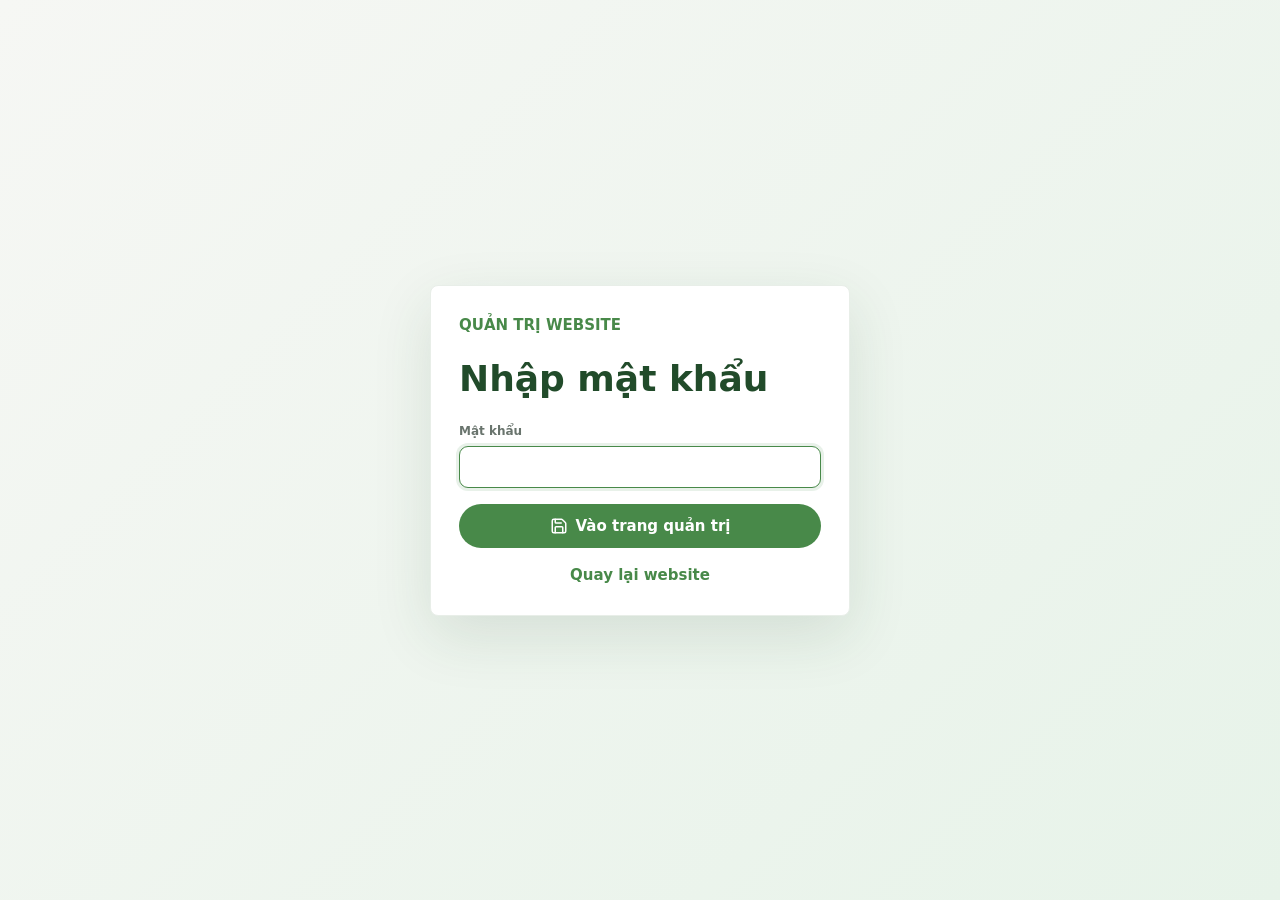
<file: admin.html>
<!DOCTYPE html><!--tv1yHKfNuVKulAqijJ1jf--><html lang="vi"><head><meta charSet="utf-8"/><meta name="viewport" content="width=device-width, initial-scale=1"/><link rel="stylesheet" href="/_next/static/css/e0818605c4c942d7.css" data-precedence="next"/><link rel="preload" as="script" fetchPriority="low" href="/_next/static/chunks/webpack-1b5edd91538bd960.js"/><script src="/_next/static/chunks/87c73c54-24122e7b92478d00.js" async=""></script><script src="/_next/static/chunks/18-8f1d5a13d1c2bf01.js" async=""></script><script src="/_next/static/chunks/main-app-399e77d6ae28b49e.js" async=""></script><script src="/_next/static/chunks/app/layout-38539d17bb905e1e.js" async=""></script><script src="/_next/static/chunks/994-19df54083f7f073a.js" async=""></script><script src="/_next/static/chunks/app/admin/page-1a0fada5a27f3283.js" async=""></script><title>May Flowers - Hoa tươi và quà tặng</title><meta name="description" content="Website bán hoa tươi, giỏ trái cây và quà tặng được dựng bằng Next.js và NestJS."/><link rel="manifest" href="/admin-manifest.webmanifest"/><meta name="theme-color" content="#488949"/><script src="/_next/static/chunks/polyfills-42372ed130431b0a.js" noModule=""></script></head><body><div hidden=""><!--$--><!--/$--></div><main class="admin-login-page"><form class="admin-login-card"><p>Quản trị website</p><h1>Nhập mật khẩu</h1><label class="admin-field"><span>Mật khẩu</span><input autofocus="" type="password" value=""/></label><button type="submit"><svg xmlns="http://www.w3.org/2000/svg" width="18" height="18" viewBox="0 0 24 24" fill="none" stroke="currentColor" stroke-width="2" stroke-linecap="round" stroke-linejoin="round" class="lucide lucide-save" aria-hidden="true"><path d="M15.2 3a2 2 0 0 1 1.4.6l3.8 3.8a2 2 0 0 1 .6 1.4V19a2 2 0 0 1-2 2H5a2 2 0 0 1-2-2V5a2 2 0 0 1 2-2z"></path><path d="M17 21v-7a1 1 0 0 0-1-1H8a1 1 0 0 0-1 1v7"></path><path d="M7 3v4a1 1 0 0 0 1 1h7"></path></svg> Vào trang quản trị</button><a href="/">Quay lại website</a></form></main><!--$--><!--/$--><script src="/_next/static/chunks/webpack-1b5edd91538bd960.js" id="_R_" async=""></script><script>(self.__next_f=self.__next_f||[]).push([0])</script><script>self.__next_f.push([1,"1:\"$Sreact.fragment\"\n2:I[5470,[\"177\",\"static/chunks/app/layout-38539d17bb905e1e.js\"],\"default\"]\n3:I[5341,[],\"\"]\n4:I[25,[],\"\"]\n6:I[5104,[],\"OutletBoundary\"]\n8:I[7158,[],\"AsyncMetadataOutlet\"]\na:I[5104,[],\"ViewportBoundary\"]\nc:I[5104,[],\"MetadataBoundary\"]\nd:\"$Sreact.suspense\"\nf:I[4431,[],\"\"]\n:HL[\"/_next/static/css/e0818605c4c942d7.css\",\"style\"]\n"])</script><script>self.__next_f.push([1,"0:{\"P\":null,\"b\":\"tv1yHKfNuVKulAqijJ1jf\",\"p\":\"\",\"c\":[\"\",\"admin\"],\"i\":false,\"f\":[[[\"\",{\"children\":[\"admin\",{\"children\":[\"__PAGE__\",{}]}]},\"$undefined\",\"$undefined\",true],[\"\",[\"$\",\"$1\",\"c\",{\"children\":[[[\"$\",\"link\",\"0\",{\"rel\":\"stylesheet\",\"href\":\"/_next/static/css/e0818605c4c942d7.css\",\"precedence\":\"next\",\"crossOrigin\":\"$undefined\",\"nonce\":\"$undefined\"}]],[\"$\",\"html\",null,{\"lang\":\"vi\",\"children\":[\"$\",\"body\",null,{\"children\":[[\"$\",\"$L2\",null,{}],[\"$\",\"$L3\",null,{\"parallelRouterKey\":\"children\",\"error\":\"$undefined\",\"errorStyles\":\"$undefined\",\"errorScripts\":\"$undefined\",\"template\":[\"$\",\"$L4\",null,{}],\"templateStyles\":\"$undefined\",\"templateScripts\":\"$undefined\",\"notFound\":[[[\"$\",\"title\",null,{\"children\":\"404: This page could not be found.\"}],[\"$\",\"div\",null,{\"style\":{\"fontFamily\":\"system-ui,\\\"Segoe UI\\\",Roboto,Helvetica,Arial,sans-serif,\\\"Apple Color Emoji\\\",\\\"Segoe UI Emoji\\\"\",\"height\":\"100vh\",\"textAlign\":\"center\",\"display\":\"flex\",\"flexDirection\":\"column\",\"alignItems\":\"center\",\"justifyContent\":\"center\"},\"children\":[\"$\",\"div\",null,{\"children\":[[\"$\",\"style\",null,{\"dangerouslySetInnerHTML\":{\"__html\":\"body{color:#000;background:#fff;margin:0}.next-error-h1{border-right:1px solid rgba(0,0,0,.3)}@media (prefers-color-scheme:dark){body{color:#fff;background:#000}.next-error-h1{border-right:1px solid rgba(255,255,255,.3)}}\"}}],[\"$\",\"h1\",null,{\"className\":\"next-error-h1\",\"style\":{\"display\":\"inline-block\",\"margin\":\"0 20px 0 0\",\"padding\":\"0 23px 0 0\",\"fontSize\":24,\"fontWeight\":500,\"verticalAlign\":\"top\",\"lineHeight\":\"49px\"},\"children\":404}],[\"$\",\"div\",null,{\"style\":{\"display\":\"inline-block\"},\"children\":[\"$\",\"h2\",null,{\"style\":{\"fontSize\":14,\"fontWeight\":400,\"lineHeight\":\"49px\",\"margin\":0},\"children\":\"This page could not be found.\"}]}]]}]}]],[]],\"forbidden\":\"$undefined\",\"unauthorized\":\"$undefined\"}]]}]}]]}],{\"children\":[\"admin\",[\"$\",\"$1\",\"c\",{\"children\":[null,[\"$\",\"$L3\",null,{\"parallelRouterKey\":\"children\",\"error\":\"$undefined\",\"errorStyles\":\"$undefined\",\"errorScripts\":\"$undefined\",\"template\":[\"$\",\"$L4\",null,{}],\"templateStyles\":\"$undefined\",\"templateScripts\":\"$undefined\",\"notFound\":\"$undefined\",\"forbidden\":\"$undefined\",\"unauthorized\":\"$undefined\"}]]}],{\"children\":[\"__PAGE__\",[\"$\",\"$1\",\"c\",{\"children\":[\"$L5\",null,[\"$\",\"$L6\",null,{\"children\":[\"$L7\",[\"$\",\"$L8\",null,{\"promise\":\"$@9\"}]]}]]}],{},null,false]},null,false]},null,false],[\"$\",\"$1\",\"h\",{\"children\":[null,[[\"$\",\"$La\",null,{\"children\":\"$Lb\"}],null],[\"$\",\"$Lc\",null,{\"children\":[\"$\",\"div\",null,{\"hidden\":true,\"children\":[\"$\",\"$d\",null,{\"fallback\":null,\"children\":\"$Le\"}]}]}]]}],false]],\"m\":\"$undefined\",\"G\":[\"$f\",[]],\"s\":false,\"S\":true}\n"])</script><script>self.__next_f.push([1,"b:[[\"$\",\"meta\",\"0\",{\"charSet\":\"utf-8\"}],[\"$\",\"meta\",\"1\",{\"name\":\"viewport\",\"content\":\"width=device-width, initial-scale=1\"}]]\n7:null\n"])</script><script>self.__next_f.push([1,"9:{\"metadata\":[[\"$\",\"title\",\"0\",{\"children\":\"May Flowers - Hoa tươi và quà tặng\"}],[\"$\",\"meta\",\"1\",{\"name\":\"description\",\"content\":\"Website bán hoa tươi, giỏ trái cây và quà tặng được dựng bằng Next.js và NestJS.\"}]],\"error\":null,\"digest\":\"$undefined\"}\n"])</script><script>self.__next_f.push([1,"e:\"$9:metadata\"\n"])</script><script>self.__next_f.push([1,"10:I[860,[\"994\",\"static/chunks/994-19df54083f7f073a.js\",\"698\",\"static/chunks/app/admin/page-1a0fada5a27f3283.js\"],\"default\"]\n11:Tb97,"])</script><script>self.__next_f.push([1,"### 1. Hoa Khai Trương - KT1 bao gồm:\n\n- Hoa hồng phối các sắc cam, vàng kem, hồng và trắng.\n- Hoa đồng tiền trắng.\n- Lá bạc.\n- Giấy gói tông kem và hồng đào, kết hợp kệ đứng.\n\n### 1.1. Đặc Điểm Nổi Bật Của Hoa Khai Trương - KT1:\n\nHoa Khai Trương - KT1 mang vẻ đẹp tươi sáng, nổi bật với những bông hồng sắc cam xen lẫn vàng kem, hồng và trắng. Sự kết hợp giữa các gam màu ấm và nhẹ nhàng tạo nên tổng thể hài hòa, phù hợp với không khí vui tươi của ngày khai trương.\n\nHoa đồng tiền trắng được điểm xen kẽ giúp kệ hoa thêm mềm mại, trong khi lá bạc tạo nét thanh thoát và làm nổi bật màu sắc của từng bông hoa.\n\nThiết kế gồm một cụm hoa lớn phía trên và một cụm hoa nhỏ bên dưới, tạo bố cục cân đối và điểm nhấn xuyên suốt. Giấy gói màu kem, hồng đào được xếp thành nhiều lớp rủ dài, mang đến vẻ sang trọng, chỉn chu khi đặt tại cửa hàng hoặc không gian sự kiện.\n\n### 1.2. Ý Nghĩa Của Mỗi Loài Hoa Có Trong Sản Phẩm:\n\n- **Hoa hồng sắc cam, vàng:** Gợi niềm vui, sự nhiệt huyết và lời chúc khởi đầu thuận lợi, phát triển thịnh vượng.\n- **Hoa hồng hồng, trắng:** Thể hiện sự trân trọng, chân thành và gửi gắm lời chúc tốt đẹp đến người nhận.\n- **Hoa đồng tiền trắng:** Gắn với lời chúc may mắn, tài lộc và thành công; sắc trắng giúp tổng thể thêm tinh tế.\n- **Lá bạc:** Làm nền cho các loài hoa, tạo sự hài hòa và nét hiện đại cho kệ hoa.\n\n### 2. Những Dịp Phù Hợp Để Tặng Hoa Khai Trương - KT1:\n\nHoa Khai Trương - KT1 phù hợp để gửi lời chúc mừng trong các dịp:\n\n- Khai trương cửa hàng, showroom, quán cà phê hoặc nhà hàng.\n- Thành lập công ty, mở văn phòng hoặc chi nhánh mới.\n- Kỷ niệm thành lập doanh nghiệp.\n- Chúc mừng đối tác, khách hàng hoặc người thân bắt đầu công việc kinh doanh.\n\nVới sắc hoa tươi sáng và thiết kế trang nhã, KT1 thay lời chúc khởi đầu suôn sẻ, kinh doanh thuận lợi và ngày càng phát triển.\n\n### 3. Cách Chăm Sóc Và Bảo Quản Hoa Khai Trương - KT1 Để Hoa Tươi Lâu:\n\n- Đặt kệ hoa ở nơi thoáng mát, tránh ánh nắng trực tiếp và gió mạnh.\n- Không đặt gần thiết bị tỏa nhiệt hoặc luồng gió điều hòa thổi trực tiếp.\n- Kiểm tra phần xốp cắm hoa và bổ sung nước sạch từ từ để giữ xốp ẩm, tránh làm ướt giấy gói.\n- Hạn chế chạm vào cánh hoa hoặc di chuyển kệ nhiều lần để giữ nguyên bố cục.\n- Loại bỏ những bông đã héo để tổng thể kệ hoa luôn gọn gàng, đẹp mắt."])</script><script>self.__next_f.push([1,"12:Tbc7,"])</script><script>self.__next_f.push([1,"### 1. Hoa Khai Trương - KT2 bao gồm:\n\n- Hoa hồng hồng.\n- Hoa cẩm chướng hồng, điểm trắng.\n- Lá bạc.\n- Giấy gói tông hồng pastel kết hợp ruy băng và kệ đứng.\n\n### 1.1. Đặc Điểm Nổi Bật Của Hoa Khai Trương - KT2:\n\nHoa Khai Trương - KT2 nổi bật với tông hồng dịu dàng, mang đến vẻ đẹp thanh lịch và không khí tươi vui cho ngày khai trương. Những bông hoa hồng nở rộng, cánh mềm mại được sắp xếp đan xen, tạo nên cụm hoa đầy đặn và cuốn hút.\n\nHoa cẩm chướng với những cánh nhỏ xếp lớp giúp thiết kế thêm phong phú. Lá bạc xanh dịu được phối vươn ra xung quanh và rủ nhẹ phía trước, tạo bố cục tự nhiên, làm nổi bật sắc hồng của hoa.\n\nPhần giấy gói hồng pastel được xếp nhiều lớp từ chân cụm hoa xuống thân kệ, kết hợp cùng ruy băng dài tạo vẻ mềm mại, chỉn chu. Thiết kế phù hợp để đặt tại lối vào cửa hàng, showroom hoặc khu vực đón khách trong sự kiện.\n\n### 1.2. Ý Nghĩa Của Mỗi Loài Hoa Có Trong Sản Phẩm:\n\n- **Hoa hồng hồng:** Thể hiện sự trân trọng, lòng quý mến và lời chúc tốt đẹp, phù hợp để chúc mừng đối tác, bạn bè hoặc người thân.\n- **Hoa cẩm chướng hồng:** Gửi gắm tình cảm chân thành, sự quan tâm và lời chúc cho những khởi đầu thuận lợi.\n- **Hoa cẩm chướng trắng:** Gợi sự tinh khôi, chân thành, giúp món quà thêm nhẹ nhàng và trang nhã.\n- **Lá bạc:** Tạo điểm nhấn xanh mát, kết nối các loài hoa và mang đến sự hài hòa cho tổng thể.\n\n### 2. Những Dịp Phù Hợp Để Tặng Hoa Khai Trương - KT2:\n\nHoa Khai Trương - KT2 phù hợp để gửi lời chúc mừng trong các dịp:\n\n- Khai trương cửa hàng thời trang, mỹ phẩm, spa hoặc salon.\n- Khai trương quán cà phê, studio hoặc showroom.\n- Thành lập công ty, mở văn phòng hoặc chi nhánh mới.\n- Kỷ niệm thành lập và các sự kiện chúc mừng doanh nghiệp.\n- Chúc mừng người thân, bạn bè hoặc đối tác bắt đầu kinh doanh.\n\nVới sắc hồng trang nhã, KT2 thay lời chúc khởi đầu suôn sẻ, công việc thuận lợi và ngày càng phát triển.\n\n### 3. Cách Chăm Sóc Và Bảo Quản Hoa Khai Trương - KT2 Để Hoa Tươi Lâu:\n\n- Đặt kệ hoa ở nơi thoáng mát, tránh ánh nắng trực tiếp và gió mạnh.\n- Không đặt gần thiết bị tỏa nhiệt hoặc luồng gió điều hòa thổi trực tiếp.\n- Kiểm tra xốp cắm hoa và bổ sung nước sạch từ từ để giữ xốp ẩm, tránh làm ướt giấy gói.\n- Hạn chế chạm vào cánh hoa hoặc di chuyển kệ nhiều lần để giữ dáng hoa và bố cục.\n- Loại bỏ những bông đã héo để kệ hoa luôn gọn gàng, đẹp mắt."])</script><script>self.__next_f.push([1,"5:[[\"$\",\"link\",null,{\"rel\":\"manifest\",\"href\":\"/admin-manifest.webmanifest\"}],[\"$\",\"meta\",null,{\"name\":\"theme-color\",\"content\":\"#488949\"}],[\"$\",\"$L10\",null,{\"initialData\":{\"assets\":{\"logo\":\"https://res.cloudinary.com/dbpsdxha/image/upload/v1791923486/shop-flower/uploads/ye3lvpkealispe16q6bq.png\",\"background\":\"/img/background.jpg\",\"backgroundImages\":[\"/img/background.jpg\"],\"zaloIcon\":\"/img/icon_zalo.png\",\"facebookIcon\":\"/img/icon_facebook.png\",\"phoneIcon\":\"/img/icon-dien-thoai.png\"},\"content\":{\"siteTitle\":\"May Flowers - Hoa tươi và quà tặng\",\"brandName\":\"Mây Flowers\",\"tagline\":\"\",\"hotline\":\"0325467782\",\"zaloUrl\":\"0325467782\",\"facebookUrl\":\"https://www.facebook.com/ngoc.lenhu.376695\",\"address\":\"\",\"email\":\"\",\"heroTitle\":\"\",\"heroSubtitle\":\"\",\"heroDescription\":\"\",\"ctaEyebrow\":\"\",\"ctaTitle\":\"\",\"ctaDescription\":\"\",\"footerTitle\":\"Mây Flowers\",\"footerDescription\":\"\",\"aboutTitle\":\"\",\"aboutContent\":\"\",\"contactTitle\":\"\",\"contactContent\":\"\"},\"categories\":[{\"id\":1791885175638,\"name\":\"Hoa Khai Trương\",\"displayTitle\":\"Hoa khai trương\",\"sortOrder\":1,\"image\":\"https://res.cloudinary.com/dbpsdxha/image/upload/v1791955905/shop-flower/uploads/vl5e3biaalw2favahoa5.jpg\"},{\"id\":1791885196881,\"name\":\"Hoa Tươi Bó\",\"displayTitle\":\"Hoa Tươi Bó\",\"sortOrder\":2,\"image\":\"https://res.cloudinary.com/dbpsdxha/image/upload/v1791960472/shop-flower/uploads/qmzbqdfxzhnzjzzfvkl9.jpg\"},{\"id\":1791960406714,\"name\":\"Giỏ Trái Cây\",\"displayTitle\":\"Giỏ Trái Cây\",\"sortOrder\":3,\"image\":\"https://res.cloudinary.com/dbpsdxha/image/upload/v1791960480/shop-flower/uploads/g45g4flui6okpezpztdg.jpg\"},{\"id\":1791960423718,\"name\":\"Hoa Chia Buồn\",\"displayTitle\":\"Hoa Chia Buồn\",\"sortOrder\":4,\"image\":\"https://res.cloudinary.com/dbpsdxha/image/upload/v1791960486/shop-flower/uploads/xflglbj035tb4xjdjwfc.jpg\"},{\"id\":1791960439234,\"name\":\"Hoa Kim Tuyến\",\"displayTitle\":\"Hoa Kim Tuyến\",\"sortOrder\":5,\"image\":\"https://res.cloudinary.com/dbpsdxha/image/upload/v1791960496/shop-flower/uploads/atlo0lvqsg0i4gmgut2p.jpg\"},{\"id\":1791960454292,\"name\":\"Hoa Sáp\",\"displayTitle\":\"Hoa Sáp\",\"sortOrder\":6,\"image\":\"https://res.cloudinary.com/dbpsdxha/image/upload/v1791960506/shop-flower/uploads/iht7agqoab4rzrpnrzjh.jpg\"}],\"products\":[{\"id\":1791885178135,\"name\":\"Hoa Khai Trương - KT1\",\"category\":\"Hoa Khai Trương\",\"image\":\"https://res.cloudinary.com/dbpsdxha/image/upload/v1791928903/shop-flower/uploads/t4bqichephh2jzddjxny.jpg\",\"images\":[\"https://res.cloudinary.com/dbpsdxha/image/upload/v1791928903/shop-flower/uploads/t4bqichephh2jzddjxny.jpg\"],\"badge\":\"Mới\",\"description\":\"$11\"},{\"id\":1791929791257,\"name\":\"Hoa Khai Trương - KT2\",\"category\":\"Hoa Khai Trương\",\"image\":\"https://res.cloudinary.com/dbpsdxha/image/upload/v1791929797/shop-flower/uploads/yad4xloaqx6uybelhb3v.jpg\",\"images\":[\"https://res.cloudinary.com/dbpsdxha/image/upload/v1791929797/shop-flower/uploads/yad4xloaqx6uybelhb3v.jpg\"],\"description\":\"$12\"},{\"id\":1791960694724,\"name\":\"Hoa Khai Trương - KT3\",\"category\":\"Hoa Khai Trương\",\"image\":\"https://res.cloudinary.com/dbpsdxha/image/upload/v1791960722/shop-flower/uploads/nxgr2fnpqxjv4dhubpjo.jpg\",\"images\":[\"https://res.cloudinary.com/dbpsdxha/image/upload/v1791960722/shop-flower/uploads/nxgr2fnpqxjv4dhubpjo.jpg\"]},{\"id\":1791960748751,\"name\":\"Hoa Khai Trương - KT4\",\"category\":\"Hoa Khai Trương\",\"image\":\"https://res.cloudinary.com/dbpsdxha/image/upload/v1791960766/shop-flower/uploads/dirhjpv1bz73cvrrx8lu.jpg\",\"images\":[\"https://res.cloudinary.com/dbpsdxha/image/upload/v1791960766/shop-flower/uploads/dirhjpv1bz73cvrrx8lu.jpg\"]},{\"id\":1791962535372,\"name\":\"Hoa Khai Trương - KT5\",\"category\":\"Hoa Khai Trương\",\"image\":\"https://res.cloudinary.com/dbpsdxha/image/upload/v1791962559/shop-flower/uploads/jp9fyee8jlms59sepbr8.jpg\",\"images\":[\"https://res.cloudinary.com/dbpsdxha/image/upload/v1791962559/shop-flower/uploads/jp9fyee8jlms59sepbr8.jpg\"]},{\"id\":1791962586406,\"name\":\"Hoa Khai Trương - KT6\",\"category\":\"Hoa Khai Trương\",\"image\":\"https://res.cloudinary.com/dbpsdxha/image/upload/v1791962595/shop-flower/uploads/necgzo69chduwqty5zb5.jpg\",\"images\":[\"https://res.cloudinary.com/dbpsdxha/image/upload/v1791962595/shop-flower/uploads/necgzo69chduwqty5zb5.jpg\"]},{\"id\":1791962602295,\"name\":\"Hoa Khai Trương - KT7\",\"category\":\"Hoa Khai Trương\",\"image\":\"https://res.cloudinary.com/dbpsdxha/image/upload/v1791962610/shop-flower/uploads/wsy7bpyhgbiyrzawatxj.jpg\",\"images\":[\"https://res.cloudinary.com/dbpsdxha/image/upload/v1791962610/shop-flower/uploads/wsy7bpyhgbiyrzawatxj.jpg\"]},{\"id\":1791962617680,\"name\":\"Hoa Khai Trương - KT8\",\"category\":\"Hoa Khai Trương\",\"image\":\"https://res.cloudinary.com/dbpsdxha/image/upload/v1791962625/shop-flower/uploads/r0gkjcij2620bjmpwca1.jpg\",\"images\":[\"https://res.cloudinary.com/dbpsdxha/image/upload/v1791962625/shop-flower/uploads/r0gkjcij2620bjmpwca1.jpg\"]},{\"id\":1791962631457,\"name\":\"Hoa Khai Trương - KT9\",\"category\":\"Hoa Khai Trương\",\"image\":\"https://res.cloudinary.com/dbpsdxha/image/upload/v1791962643/shop-flower/uploads/nsqkgu35ujee2rylenoi.jpg\",\"images\":[\"https://res.cloudinary.com/dbpsdxha/image/upload/v1791962643/shop-flower/uploads/nsqkgu35ujee2rylenoi.jpg\"]},{\"id\":1791962649691,\"name\":\"Hoa Khai Trương - KT10\",\"category\":\"Hoa Khai Trương\",\"image\":\"https://res.cloudinary.com/dbpsdxha/image/upload/v1791962658/shop-flower/uploads/mnafdtuvagdilmrzksxl.jpg\",\"images\":[\"https://res.cloudinary.com/dbpsdxha/image/upload/v1791962658/shop-flower/uploads/mnafdtuvagdilmrzksxl.jpg\"]},{\"id\":1791962667263,\"name\":\"Hoa Khai Trương - KT11\",\"category\":\"Hoa Khai Trương\",\"image\":\"https://res.cloudinary.com/dbpsdxha/image/upload/v1791962677/shop-flower/uploads/pxihxkx43uzb6w5db66s.jpg\",\"images\":[\"https://res.cloudinary.com/dbpsdxha/image/upload/v1791962677/shop-flower/uploads/pxihxkx43uzb6w5db66s.jpg\"]},{\"id\":1791962693582,\"name\":\"Hoa Khai Trương - KT2\",\"category\":\"Hoa Khai Trương\",\"image\":\"https://res.cloudinary.com/dbpsdxha/image/upload/v1791962705/shop-flower/uploads/ng9ola4miyrdpgnzsttv.jpg\",\"images\":[\"https://res.cloudinary.com/dbpsdxha/image/upload/v1791962705/shop-flower/uploads/ng9ola4miyrdpgnzsttv.jpg\"]},{\"id\":1791962713169,\"name\":\"Hoa Khai Trương - KT14\",\"category\":\"Hoa Khai Trương\",\"image\":\"https://res.cloudinary.com/dbpsdxha/image/upload/v1791962734/shop-flower/uploads/qvegbmvh3rqfvtuihfzt.jpg\",\"images\":[\"https://res.cloudinary.com/dbpsdxha/image/upload/v1791962734/shop-flower/uploads/qvegbmvh3rqfvtuihfzt.jpg\"]},{\"id\":1791962743891,\"name\":\"Hoa Khai Trương - KT15\",\"category\":\"Hoa Khai Trương\",\"image\":\"https://res.cloudinary.com/dbpsdxha/image/upload/v1791962755/shop-flower/uploads/t1dh3ur0wsy0worppmpw.jpg\",\"images\":[\"https://res.cloudinary.com/dbpsdxha/image/upload/v1791962755/shop-flower/uploads/t1dh3ur0wsy0worppmpw.jpg\"]},{\"id\":1791962761836,\"name\":\"Hoa Khai Trương - KT16\",\"category\":\"Hoa Khai Trương\",\"image\":\"https://res.cloudinary.com/dbpsdxha/image/upload/v1791962775/shop-flower/uploads/gha50ztwy1mdva7cqpnf.jpg\",\"images\":[\"https://res.cloudinary.com/dbpsdxha/image/upload/v1791962775/shop-flower/uploads/gha50ztwy1mdva7cqpnf.jpg\"]},{\"id\":1791962780696,\"name\":\"Hoa Khai Trương - KT17\",\"category\":\"Hoa Khai Trương\",\"image\":\"https://res.cloudinary.com/dbpsdxha/image/upload/v1791962787/shop-flower/uploads/qfujcsh7khy9p4fpwuo2.jpg\",\"images\":[\"https://res.cloudinary.com/dbpsdxha/image/upload/v1791962787/shop-flower/uploads/qfujcsh7khy9p4fpwuo2.jpg\"]},{\"id\":1791962792906,\"name\":\"Hoa Khai Trương - KT18\",\"category\":\"Hoa Khai Trương\",\"image\":\"https://res.cloudinary.com/dbpsdxha/image/upload/v1791962800/shop-flower/uploads/u2n5b2foximywojcdyoy.jpg\",\"images\":[\"https://res.cloudinary.com/dbpsdxha/image/upload/v1791962800/shop-flower/uploads/u2n5b2foximywojcdyoy.jpg\"]},{\"id\":1791962806779,\"name\":\"Hoa Khai Trương - KT19\",\"category\":\"Hoa Khai Trương\",\"image\":\"https://res.cloudinary.com/dbpsdxha/image/upload/v1791962816/shop-flower/uploads/qubbtl7b1d2i1h3egogm.jpg\",\"images\":[\"https://res.cloudinary.com/dbpsdxha/image/upload/v1791962816/shop-flower/uploads/qubbtl7b1d2i1h3egogm.jpg\"]},{\"id\":1791962822414,\"name\":\"Hoa Khai Trương - KT20\",\"category\":\"Hoa Khai Trương\",\"image\":\"https://res.cloudinary.com/dbpsdxha/image/upload/v1791962830/shop-flower/uploads/glbmsxjkevffpnob1esg.jpg\",\"images\":[\"https://res.cloudinary.com/dbpsdxha/image/upload/v1791962830/shop-flower/uploads/glbmsxjkevffpnob1esg.jpg\"]},{\"id\":1791962836584,\"name\":\"Hoa Khai Trương - KT21\",\"category\":\"Hoa Khai Trương\",\"image\":\"https://res.cloudinary.com/dbpsdxha/image/upload/v1791962843/shop-flower/uploads/ehivmhf6qqaei72soedh.jpg\",\"images\":[\"https://res.cloudinary.com/dbpsdxha/image/upload/v1791962843/shop-flower/uploads/ehivmhf6qqaei72soedh.jpg\"]},{\"id\":1791962863559,\"name\":\"Hoa Tươi Bó - HT1\",\"category\":\"Hoa Tươi Bó\",\"image\":\"https://res.cloudinary.com/dbpsdxha/image/upload/v1791962878/shop-flower/uploads/xgiigxquodsmejcnikpk.jpg\",\"images\":[\"https://res.cloudinary.com/dbpsdxha/image/upload/v1791962878/shop-flower/uploads/xgiigxquodsmejcnikpk.jpg\"]},{\"id\":1791962895676,\"name\":\"Hoa Tươi Bó - HT2\",\"category\":\"Hoa Tươi Bó\",\"image\":\"https://res.cloudinary.com/dbpsdxha/image/upload/v1791962901/shop-flower/uploads/t3cy4dltdgklanovgn2v.jpg\",\"images\":[\"https://res.cloudinary.com/dbpsdxha/image/upload/v1791962901/shop-flower/uploads/t3cy4dltdgklanovgn2v.jpg\"]},{\"id\":1791962907560,\"name\":\"Hoa Tươi Bó - HT3\",\"category\":\"Hoa Tươi Bó\",\"image\":\"https://res.cloudinary.com/dbpsdxha/image/upload/v1791962914/shop-flower/uploads/whns8h2yqke8u9cmt0f0.jpg\",\"images\":[\"https://res.cloudinary.com/dbpsdxha/image/upload/v1791962914/shop-flower/uploads/whns8h2yqke8u9cmt0f0.jpg\"]},{\"id\":1791962921098,\"name\":\"Hoa Tươi Bó - HT4\",\"category\":\"Hoa Tươi Bó\",\"image\":\"https://res.cloudinary.com/dbpsdxha/image/upload/v1791962927/shop-flower/uploads/gd5la4ttpenwffwpfeai.jpg\",\"images\":[\"https://res.cloudinary.com/dbpsdxha/image/upload/v1791962927/shop-flower/uploads/gd5la4ttpenwffwpfeai.jpg\"]},{\"id\":1791962933513,\"name\":\"Hoa Tươi Bó - HT5\",\"category\":\"Hoa Tươi Bó\",\"image\":\"https://res.cloudinary.com/dbpsdxha/image/upload/v1791962940/shop-flower/uploads/k2mnkmc22qccq4cn4eel.jpg\",\"images\":[\"https://res.cloudinary.com/dbpsdxha/image/upload/v1791962940/shop-flower/uploads/k2mnkmc22qccq4cn4eel.jpg\"]},{\"id\":1791962946936,\"name\":\"Hoa Tươi Bó - HT6\",\"category\":\"Hoa Tươi Bó\",\"image\":\"https://res.cloudinary.com/dbpsdxha/image/upload/v1791962953/shop-flower/uploads/rk9ygatrqe5x9zc7jmj1.jpg\",\"images\":[\"https://res.cloudinary.com/dbpsdxha/image/upload/v1791962953/shop-flower/uploads/rk9ygatrqe5x9zc7jmj1.jpg\"]},{\"id\":1791962960354,\"name\":\"Hoa Tươi Bó - HT7\",\"category\":\"Hoa Tươi Bó\",\"image\":\"https://res.cloudinary.com/dbpsdxha/image/upload/v1791962978/shop-flower/uploads/ogu0cqtxfmmb1zk7lpt4.jpg\",\"images\":[\"https://res.cloudinary.com/dbpsdxha/image/upload/v1791962978/shop-flower/uploads/ogu0cqtxfmmb1zk7lpt4.jpg\"]},{\"id\":1791962983650,\"name\":\"Hoa Tươi Bó - HT8\",\"category\":\"Hoa Tươi Bó\",\"image\":\"https://res.cloudinary.com/dbpsdxha/image/upload/v1791962989/shop-flower/uploads/ve75fvflfilqf3puxsy4.jpg\",\"images\":[\"https://res.cloudinary.com/dbpsdxha/image/upload/v1791962989/shop-flower/uploads/ve75fvflfilqf3puxsy4.jpg\"]},{\"id\":1791963002141,\"name\":\"Giỏ Trái Cây - TC1\",\"category\":\"Giỏ Trái Cây\",\"price\":430000,\"image\":\"https://res.cloudinary.com/dbpsdxha/image/upload/v1791963017/shop-flower/uploads/bf3jxo0iai9qcdkc5xnr.jpg\",\"images\":[\"https://res.cloudinary.com/dbpsdxha/image/upload/v1791963017/shop-flower/uploads/bf3jxo0iai9qcdkc5xnr.jpg\"]},{\"id\":1791963036294,\"name\":\"Giỏ Trái Cây - TC2\",\"category\":\"Giỏ Trái Cây\",\"price\":470000,\"image\":\"https://res.cloudinary.com/dbpsdxha/image/upload/v1791963043/shop-flower/uploads/xmza7eexi999kdp9u4q6.jpg\",\"images\":[\"https://res.cloudinary.com/dbpsdxha/image/upload/v1791963043/shop-flower/uploads/xmza7eexi999kdp9u4q6.jpg\"]},{\"id\":1791963621843,\"name\":\"Giỏ Trái Cây - TC3\",\"category\":\"Giỏ Trái Cây\",\"price\":620000,\"image\":\"https://res.cloudinary.com/dbpsdxha/image/upload/v1791963681/shop-flower/uploads/myjqblhog9bxvyvpplos.jpg\",\"images\":[\"https://res.cloudinary.com/dbpsdxha/image/upload/v1791963681/shop-flower/uploads/myjqblhog9bxvyvpplos.jpg\"]},{\"id\":1791963633966,\"name\":\"Giỏ Trái Cây - TC4\",\"category\":\"Giỏ Trái Cây\",\"price\":650000,\"image\":\"https://res.cloudinary.com/dbpsdxha/image/upload/v1791963683/shop-flower/uploads/c0ywzyrgtorzwrayq15u.jpg\",\"images\":[\"https://res.cloudinary.com/dbpsdxha/image/upload/v1791963683/shop-flower/uploads/c0ywzyrgtorzwrayq15u.jpg\"]},{\"id\":1791963951173,\"name\":\"Giỏ Trái Cây - TC5\",\"category\":\"Giỏ Trái Cây\",\"price\":650000,\"image\":\"https://res.cloudinary.com/dbpsdxha/image/upload/v1791964220/shop-flower/uploads/x45pctzmgsjlgtyft92m.jpg\",\"images\":[\"https://res.cloudinary.com/dbpsdxha/image/upload/v1791964220/shop-flower/uploads/x45pctzmgsjlgtyft92m.jpg\"]},{\"id\":1791963959876,\"name\":\"Giỏ Trái Cây - TC6\",\"category\":\"Giỏ Trái Cây\",\"price\":670000,\"image\":\"https://res.cloudinary.com/dbpsdxha/image/upload/v1791964222/shop-flower/uploads/eoqrynu6m2vsuzgzhigi.jpg\",\"images\":[\"https://res.cloudinary.com/dbpsdxha/image/upload/v1791964222/shop-flower/uploads/eoqrynu6m2vsuzgzhigi.jpg\"]},{\"id\":1791964037424,\"name\":\"Giỏ Trái Cây - TC7\",\"category\":\"Giỏ Trái Cây\",\"price\":670000,\"image\":\"https://res.cloudinary.com/dbpsdxha/image/upload/v1791964224/shop-flower/uploads/q41jak8kdxr7deg8yeq8.jpg\",\"images\":[\"https://res.cloudinary.com/dbpsdxha/image/upload/v1791964224/shop-flower/uploads/q41jak8kdxr7deg8yeq8.jpg\"],\"badge\":\"Mới\"},{\"id\":1791964044599,\"name\":\"Giỏ Trái Cây - TC8\",\"category\":\"Giỏ Trái Cây\",\"price\":750000,\"image\":\"https://res.cloudinary.com/dbpsdxha/image/upload/v1791964227/shop-flower/uploads/p9iaspfziuzfxvqhgmrs.jpg\",\"images\":[\"https://res.cloudinary.com/dbpsdxha/image/upload/v1791964227/shop-flower/uploads/p9iaspfziuzfxvqhgmrs.jpg\"],\"badge\":\"Mới\"},{\"id\":1791964093070,\"name\":\"Giỏ Trái Cây - TC9\",\"category\":\"Giỏ Trái Cây\",\"price\":720000,\"image\":\"https://res.cloudinary.com/dbpsdxha/image/upload/v1791964228/shop-flower/uploads/zgjjdduty4qpztft9y0j.jpg\",\"images\":[\"https://res.cloudinary.com/dbpsdxha/image/upload/v1791964228/shop-flower/uploads/zgjjdduty4qpztft9y0j.jpg\"]},{\"id\":1791964119723,\"name\":\"Giỏ Trái Cây - TC10\",\"category\":\"Giỏ Trái Cây\",\"price\":780000,\"image\":\"https://res.cloudinary.com/dbpsdxha/image/upload/v1791964230/shop-flower/uploads/fdr7gye4kofaebgu9cr5.jpg\",\"images\":[\"https://res.cloudinary.com/dbpsdxha/image/upload/v1791964230/shop-flower/uploads/fdr7gye4kofaebgu9cr5.jpg\"]},{\"id\":1791964119724,\"name\":\"Giỏ Trái Cây - TC11\",\"category\":\"Giỏ Trái Cây\",\"image\":\"https://res.cloudinary.com/dbpsdxha/image/upload/v1791964231/shop-flower/uploads/v8yiu83ciqgljjjobziu.jpg\",\"images\":[\"https://res.cloudinary.com/dbpsdxha/image/upload/v1791964231/shop-flower/uploads/v8yiu83ciqgljjjobziu.jpg\"]},{\"id\":1791964119725,\"name\":\"Giỏ Trái Cây - TC12\",\"category\":\"Giỏ Trái Cây\",\"image\":\"https://res.cloudinary.com/dbpsdxha/image/upload/v1791964233/shop-flower/uploads/vwxbfrrlyhktcvbhwu6p.jpg\",\"images\":[\"https://res.cloudinary.com/dbpsdxha/image/upload/v1791964233/shop-flower/uploads/vwxbfrrlyhktcvbhwu6p.jpg\"]},{\"id\":1791964119726,\"name\":\"Giỏ Trái Cây - TC13\",\"category\":\"Giỏ Trái Cây\",\"image\":\"https://res.cloudinary.com/dbpsdxha/image/upload/v1791964236/shop-flower/uploads/synvxbhe1xjnqsh9tysr.jpg\",\"images\":[\"https://res.cloudinary.com/dbpsdxha/image/upload/v1791964236/shop-flower/uploads/synvxbhe1xjnqsh9tysr.jpg\"]},{\"id\":1791964119727,\"name\":\"Giỏ Trái Cây - TC14\",\"category\":\"Giỏ Trái Cây\",\"image\":\"https://res.cloudinary.com/dbpsdxha/image/upload/v1791964238/shop-flower/uploads/zms0h9geuz4t4q3nxeub.jpg\",\"images\":[\"https://res.cloudinary.com/dbpsdxha/image/upload/v1791964238/shop-flower/uploads/zms0h9geuz4t4q3nxeub.jpg\"]},{\"id\":1791964119728,\"name\":\"Giỏ Trái Cây - TC15\",\"category\":\"Giỏ Trái Cây\",\"image\":\"https://res.cloudinary.com/dbpsdxha/image/upload/v1791964239/shop-flower/uploads/jqrurucrl7g4imdp965c.jpg\",\"images\":[\"https://res.cloudinary.com/dbpsdxha/image/upload/v1791964239/shop-flower/uploads/jqrurucrl7g4imdp965c.jpg\"]},{\"id\":1791964119729,\"name\":\"Giỏ Trái Cây - TC16\",\"category\":\"Giỏ Trái Cây\",\"image\":\"https://res.cloudinary.com/dbpsdxha/image/upload/v1791964242/shop-flower/uploads/on8bu1nxcllixmov0o69.jpg\",\"images\":[\"https://res.cloudinary.com/dbpsdxha/image/upload/v1791964242/shop-flower/uploads/on8bu1nxcllixmov0o69.jpg\"]},{\"id\":1791964119730,\"name\":\"Giỏ Trái Cây - TC17\",\"category\":\"Giỏ Trái Cây\",\"image\":\"https://res.cloudinary.com/dbpsdxha/image/upload/v1791964245/shop-flower/uploads/a6oprszz7glm0k0aysun.jpg\",\"images\":[\"https://res.cloudinary.com/dbpsdxha/image/upload/v1791964245/shop-flower/uploads/a6oprszz7glm0k0aysun.jpg\"]},{\"id\":1791964119731,\"name\":\"Giỏ Trái Cây - TC18\",\"category\":\"Giỏ Trái Cây\",\"image\":\"https://res.cloudinary.com/dbpsdxha/image/upload/v1791964247/shop-flower/uploads/ogjsohcqbkdk2uxg9krg.jpg\",\"images\":[\"https://res.cloudinary.com/dbpsdxha/image/upload/v1791964247/shop-flower/uploads/ogjsohcqbkdk2uxg9krg.jpg\"]},{\"id\":1791964119732,\"name\":\"Giỏ Trái Cây - TC19\",\"category\":\"Giỏ Trái Cây\",\"image\":\"https://res.cloudinary.com/dbpsdxha/image/upload/v1791964250/shop-flower/uploads/qhnvo6uuaag5ykrbipob.jpg\",\"images\":[\"https://res.cloudinary.com/dbpsdxha/image/upload/v1791964250/shop-flower/uploads/qhnvo6uuaag5ykrbipob.jpg\"]},{\"id\":1791964119733,\"name\":\"Giỏ Trái Cây - TC20\",\"category\":\"Giỏ Trái Cây\",\"image\":\"https://res.cloudinary.com/dbpsdxha/image/upload/v1791964252/shop-flower/uploads/t4of51f4yfabfm003shs.jpg\",\"images\":[\"https://res.cloudinary.com/dbpsdxha/image/upload/v1791964252/shop-flower/uploads/t4of51f4yfabfm003shs.jpg\"]},{\"id\":1791964119734,\"name\":\"Giỏ Trái Cây - TC21\",\"category\":\"Giỏ Trái Cây\",\"image\":\"https://res.cloudinary.com/dbpsdxha/image/upload/v1791964254/shop-flower/uploads/sucvlrwpoloezqlprvrb.jpg\",\"images\":[\"https://res.cloudinary.com/dbpsdxha/image/upload/v1791964254/shop-flower/uploads/sucvlrwpoloezqlprvrb.jpg\"]},{\"id\":1791964119735,\"name\":\"Giỏ Trái Cây - TC22\",\"category\":\"Giỏ Trái Cây\",\"image\":\"https://res.cloudinary.com/dbpsdxha/image/upload/v1791964257/shop-flower/uploads/cb8zkjpvyc85qtble6mi.jpg\",\"images\":[\"https://res.cloudinary.com/dbpsdxha/image/upload/v1791964257/shop-flower/uploads/cb8zkjpvyc85qtble6mi.jpg\"]},{\"id\":1791964119736,\"name\":\"Giỏ Trái Cây - TC23\",\"category\":\"Giỏ Trái Cây\",\"image\":\"https://res.cloudinary.com/dbpsdxha/image/upload/v1791964259/shop-flower/uploads/bdqnrw3ad4vk71a61vog.jpg\",\"images\":[\"https://res.cloudinary.com/dbpsdxha/image/upload/v1791964259/shop-flower/uploads/bdqnrw3ad4vk71a61vog.jpg\"]},{\"id\":1791964119737,\"name\":\"Giỏ Trái Cây - TC24\",\"category\":\"Giỏ Trái Cây\",\"image\":\"https://res.cloudinary.com/dbpsdxha/image/upload/v1791964261/shop-flower/uploads/hz0ugd96ije8ovukpy4e.jpg\",\"images\":[\"https://res.cloudinary.com/dbpsdxha/image/upload/v1791964261/shop-flower/uploads/hz0ugd96ije8ovukpy4e.jpg\"]},{\"id\":1791964119738,\"name\":\"Giỏ Trái Cây - TC25\",\"category\":\"Giỏ Trái Cây\",\"image\":\"https://res.cloudinary.com/dbpsdxha/image/upload/v1791964262/shop-flower/uploads/oqdojjvtj4dxgrszjkmc.jpg\",\"images\":[\"https://res.cloudinary.com/dbpsdxha/image/upload/v1791964262/shop-flower/uploads/oqdojjvtj4dxgrszjkmc.jpg\"]},{\"id\":1791964769835,\"name\":\"Hoa Chia Buồn - HCB1\",\"category\":\"Hoa Chia Buồn\",\"image\":\"https://res.cloudinary.com/dbpsdxha/image/upload/v1791964795/shop-flower/uploads/zty904feurlu5z0om7y1.jpg\",\"images\":[\"https://res.cloudinary.com/dbpsdxha/image/upload/v1791964795/shop-flower/uploads/zty904feurlu5z0om7y1.jpg\"]},{\"id\":1791964769836,\"name\":\"Hoa Chia Buồn - HCB2\",\"category\":\"Hoa Chia Buồn\",\"image\":\"https://res.cloudinary.com/dbpsdxha/image/upload/v1791964797/shop-flower/uploads/pui16yjecvcxth51mnbc.jpg\",\"images\":[\"https://res.cloudinary.com/dbpsdxha/image/upload/v1791964797/shop-flower/uploads/pui16yjecvcxth51mnbc.jpg\"]},{\"id\":1791964769837,\"name\":\"Hoa Chia Buồn - HCB3\",\"category\":\"Hoa Chia Buồn\",\"image\":\"https://res.cloudinary.com/dbpsdxha/image/upload/v1791964798/shop-flower/uploads/xk7ngha0x9krcwb4xqnb.jpg\",\"images\":[\"https://res.cloudinary.com/dbpsdxha/image/upload/v1791964798/shop-flower/uploads/xk7ngha0x9krcwb4xqnb.jpg\"]},{\"id\":1791964769838,\"name\":\"Hoa Chia Buồn - HCB4\",\"category\":\"Hoa Chia Buồn\",\"image\":\"https://res.cloudinary.com/dbpsdxha/image/upload/v1791964800/shop-flower/uploads/cgxvbtuovv9ywxdmvilv.jpg\",\"images\":[\"https://res.cloudinary.com/dbpsdxha/image/upload/v1791964800/shop-flower/uploads/cgxvbtuovv9ywxdmvilv.jpg\"]},{\"id\":1791964769839,\"name\":\"Hoa Chia Buồn - HCB5\",\"category\":\"Hoa Chia Buồn\",\"image\":\"https://res.cloudinary.com/dbpsdxha/image/upload/v1791964803/shop-flower/uploads/c8acj6l0ybwuogombwtg.jpg\",\"images\":[\"https://res.cloudinary.com/dbpsdxha/image/upload/v1791964803/shop-flower/uploads/c8acj6l0ybwuogombwtg.jpg\"]},{\"id\":1791964769840,\"name\":\"Hoa Chia Buồn - HCB6\",\"category\":\"Hoa Chia Buồn\",\"image\":\"https://res.cloudinary.com/dbpsdxha/image/upload/v1791964805/shop-flower/uploads/q4opfm5hc2ty4elahpfr.jpg\",\"images\":[\"https://res.cloudinary.com/dbpsdxha/image/upload/v1791964805/shop-flower/uploads/q4opfm5hc2ty4elahpfr.jpg\"]},{\"id\":1791964769841,\"name\":\"Hoa Chia Buồn - HCB7\",\"category\":\"Hoa Chia Buồn\",\"image\":\"https://res.cloudinary.com/dbpsdxha/image/upload/v1791964807/shop-flower/uploads/t9hpamfp6rtedbezamet.jpg\",\"images\":[\"https://res.cloudinary.com/dbpsdxha/image/upload/v1791964807/shop-flower/uploads/t9hpamfp6rtedbezamet.jpg\"]},{\"id\":1791964769842,\"name\":\"Hoa Chia Buồn - HCB8\",\"category\":\"Hoa Chia Buồn\",\"image\":\"https://res.cloudinary.com/dbpsdxha/image/upload/v1791964808/shop-flower/uploads/smgynx20zplwmgdyh8s1.jpg\",\"images\":[\"https://res.cloudinary.com/dbpsdxha/image/upload/v1791964808/shop-flower/uploads/smgynx20zplwmgdyh8s1.jpg\"]},{\"id\":1791964788029,\"name\":\"Hoa Chia Buồn - HCB9\",\"category\":\"Hoa Chia Buồn\",\"image\":\"https://res.cloudinary.com/dbpsdxha/image/upload/v1791964810/shop-flower/uploads/synt94ly7y2wx0dvcvdc.jpg\",\"images\":[\"https://res.cloudinary.com/dbpsdxha/image/upload/v1791964810/shop-flower/uploads/synt94ly7y2wx0dvcvdc.jpg\"]},{\"id\":1791964788030,\"name\":\"Hoa Chia Buồn - HCB10\",\"category\":\"Hoa Chia Buồn\",\"image\":\"https://res.cloudinary.com/dbpsdxha/image/upload/v1791964812/shop-flower/uploads/so0otnrwuffl4bpn64jn.jpg\",\"images\":[\"https://res.cloudinary.com/dbpsdxha/image/upload/v1791964812/shop-flower/uploads/so0otnrwuffl4bpn64jn.jpg\"]},{\"id\":1791964788031,\"name\":\"Hoa Chia Buồn - HCB11\",\"category\":\"Hoa Chia Buồn\",\"image\":\"https://res.cloudinary.com/dbpsdxha/image/upload/v1791964814/shop-flower/uploads/f3anmj7a4ycieh6ir8cw.jpg\",\"images\":[\"https://res.cloudinary.com/dbpsdxha/image/upload/v1791964814/shop-flower/uploads/f3anmj7a4ycieh6ir8cw.jpg\"]},{\"id\":1791964788032,\"name\":\"Hoa Chia Buồn - HCB12\",\"category\":\"Hoa Chia Buồn\",\"image\":\"https://res.cloudinary.com/dbpsdxha/image/upload/v1791964816/shop-flower/uploads/fvtxp8fop2mh1rzocqpy.jpg\",\"images\":[\"https://res.cloudinary.com/dbpsdxha/image/upload/v1791964816/shop-flower/uploads/fvtxp8fop2mh1rzocqpy.jpg\"]},{\"id\":1791964788033,\"name\":\"Hoa Chia Buồn - HCB13\",\"category\":\"Hoa Chia Buồn\",\"image\":\"https://res.cloudinary.com/dbpsdxha/image/upload/v1791964818/shop-flower/uploads/b9s1arhjqvwldm8hrahz.jpg\",\"images\":[\"https://res.cloudinary.com/dbpsdxha/image/upload/v1791964818/shop-flower/uploads/b9s1arhjqvwldm8hrahz.jpg\"]},{\"id\":1791964788034,\"name\":\"Hoa Chia Buồn - HCB14\",\"category\":\"Hoa Chia Buồn\",\"image\":\"https://res.cloudinary.com/dbpsdxha/image/upload/v1791964819/shop-flower/uploads/w8jsnw9rwwzl8zlmi0hl.jpg\",\"images\":[\"https://res.cloudinary.com/dbpsdxha/image/upload/v1791964819/shop-flower/uploads/w8jsnw9rwwzl8zlmi0hl.jpg\"]},{\"id\":1791964788035,\"name\":\"Hoa Chia Buồn - HCB15\",\"category\":\"Hoa Chia Buồn\",\"image\":\"https://res.cloudinary.com/dbpsdxha/image/upload/v1791964821/shop-flower/uploads/vgnppmuwlqyyvw45isw4.jpg\",\"images\":[\"https://res.cloudinary.com/dbpsdxha/image/upload/v1791964821/shop-flower/uploads/vgnppmuwlqyyvw45isw4.jpg\"]},{\"id\":1791964788036,\"name\":\"Hoa Chia Buồn - HCB16\",\"category\":\"Hoa Chia Buồn\",\"image\":\"https://res.cloudinary.com/dbpsdxha/image/upload/v1791964823/shop-flower/uploads/ob0pzz1xkyc9sav0djai.jpg\",\"images\":[\"https://res.cloudinary.com/dbpsdxha/image/upload/v1791964823/shop-flower/uploads/ob0pzz1xkyc9sav0djai.jpg\"]},{\"id\":1791964848450,\"name\":\"Hoa Kim Tuyến - HKT1\",\"category\":\"Hoa Kim Tuyến\",\"price\":550000,\"image\":\"https://res.cloudinary.com/dbpsdxha/image/upload/v1791964887/shop-flower/uploads/jwhnnndf007wn8yf7sih.jpg\",\"images\":[\"https://res.cloudinary.com/dbpsdxha/image/upload/v1791964887/shop-flower/uploads/jwhnnndf007wn8yf7sih.jpg\"]},{\"id\":1791964848451,\"name\":\"Hoa Kim Tuyến - HKT2\",\"category\":\"Hoa Kim Tuyến\",\"price\":670000,\"image\":\"https://res.cloudinary.com/dbpsdxha/image/upload/v1791964889/shop-flower/uploads/dposxv9uspoe2nbvjthy.jpg\",\"images\":[\"https://res.cloudinary.com/dbpsdxha/image/upload/v1791964889/shop-flower/uploads/dposxv9uspoe2nbvjthy.jpg\"]},{\"id\":1791964848452,\"name\":\"Hoa Kim Tuyến - HKT3\",\"category\":\"Hoa Kim Tuyến\",\"price\":750000,\"image\":\"https://res.cloudinary.com/dbpsdxha/image/upload/v1791964892/shop-flower/uploads/ujvzjnqo9lmflmc2wlav.jpg\",\"images\":[\"https://res.cloudinary.com/dbpsdxha/image/upload/v1791964892/shop-flower/uploads/ujvzjnqo9lmflmc2wlav.jpg\"]},{\"id\":1791964881244,\"name\":\"Hoa Kim Tuyến - HKT4\",\"category\":\"Hoa Kim Tuyến\",\"image\":\"https://res.cloudinary.com/dbpsdxha/image/upload/v1791964893/shop-flower/uploads/ty1fwj4gesi9fi6dj8ux.jpg\",\"images\":[\"https://res.cloudinary.com/dbpsdxha/image/upload/v1791964893/shop-flower/uploads/ty1fwj4gesi9fi6dj8ux.jpg\"]},{\"id\":1791964881245,\"name\":\"Hoa Kim Tuyến - HKT5\",\"category\":\"Hoa Kim Tuyến\",\"image\":\"https://res.cloudinary.com/dbpsdxha/image/upload/v1791964896/shop-flower/uploads/mp8y8bvrwmm81gsikxtw.jpg\",\"images\":[\"https://res.cloudinary.com/dbpsdxha/image/upload/v1791964896/shop-flower/uploads/mp8y8bvrwmm81gsikxtw.jpg\"]},{\"id\":1791964881246,\"name\":\"Hoa Kim Tuyến - HKT6\",\"category\":\"Hoa Kim Tuyến\",\"image\":\"https://res.cloudinary.com/dbpsdxha/image/upload/v1791964897/shop-flower/uploads/kwbqbfostlrjvijn7qm1.jpg\",\"images\":[\"https://res.cloudinary.com/dbpsdxha/image/upload/v1791964897/shop-flower/uploads/kwbqbfostlrjvijn7qm1.jpg\"]},{\"id\":1791964936741,\"name\":\"Hoa Sáp - HS1\",\"category\":\"Hoa Sáp\",\"price\":570000,\"image\":\"https://res.cloudinary.com/dbpsdxha/image/upload/v1791965172/shop-flower/uploads/wsiwvmohmigva7h13ezw.jpg\",\"images\":[\"https://res.cloudinary.com/dbpsdxha/image/upload/v1791965172/shop-flower/uploads/wsiwvmohmigva7h13ezw.jpg\",\"https://res.cloudinary.com/dbpsdxha/image/upload/v1791965174/shop-flower/uploads/hrfzkqn1wovx5uey6eho.jpg\",\"https://res.cloudinary.com/dbpsdxha/image/upload/v1791965176/shop-flower/uploads/su5hbvijgmvgn2nl3qkk.jpg\"]},{\"id\":1791964979845,\"name\":\"Hoa Sáp - HS2\",\"category\":\"Hoa Sáp\",\"price\":279000,\"image\":\"https://res.cloudinary.com/dbpsdxha/image/upload/v1791965178/shop-flower/uploads/tevy97twrwulj5rrewfr.jpg\",\"images\":[\"https://res.cloudinary.com/dbpsdxha/image/upload/v1791965178/shop-flower/uploads/tevy97twrwulj5rrewfr.jpg\",\"https://res.cloudinary.com/dbpsdxha/image/upload/v1791965188/shop-flower/uploads/pdcnuu09d30x2w8bsyhc.jpg\",\"https://res.cloudinary.com/dbpsdxha/image/upload/v1791965190/shop-flower/uploads/jnpwm8ekchkr8e4xfrxt.jpg\"]},{\"id\":1791965035170,\"name\":\"Hoa Sáp - HS3\",\"category\":\"Hoa Sáp\",\"price\":210000,\"image\":\"https://res.cloudinary.com/dbpsdxha/image/upload/v1791965192/shop-flower/uploads/gmdmwelklq296tcfm5sj.jpg\",\"images\":[\"https://res.cloudinary.com/dbpsdxha/image/upload/v1791965192/shop-flower/uploads/gmdmwelklq296tcfm5sj.jpg\"]},{\"id\":1791965048416,\"name\":\"Hoa Sáp - HS4\",\"category\":\"Hoa Sáp\",\"price\":210000,\"image\":\"https://res.cloudinary.com/dbpsdxha/image/upload/v1791965194/shop-flower/uploads/tno8mgmc4sg81zye4vnb.jpg\",\"images\":[\"https://res.cloudinary.com/dbpsdxha/image/upload/v1791965194/shop-flower/uploads/tno8mgmc4sg81zye4vnb.jpg\"]},{\"id\":1791965056268,\"name\":\"Hoa Sáp - HS5\",\"category\":\"Hoa Sáp\",\"price\":630000,\"image\":\"https://res.cloudinary.com/dbpsdxha/image/upload/v1791965195/shop-flower/uploads/vlqdvkzj8vkqnwtti5zi.jpg\",\"images\":[\"https://res.cloudinary.com/dbpsdxha/image/upload/v1791965195/shop-flower/uploads/vlqdvkzj8vkqnwtti5zi.jpg\",\"https://res.cloudinary.com/dbpsdxha/image/upload/v1791965197/shop-flower/uploads/tm9uskw0yegpozfsfl7b.jpg\"]},{\"id\":1791965079925,\"name\":\"Hoa Sáp - HS6\",\"category\":\"Hoa Sáp\",\"price\":550000,\"image\":\"https://res.cloudinary.com/dbpsdxha/image/upload/v1791965199/shop-flower/uploads/dfpyliwtlb0l9cpqu9yf.jpg\",\"images\":[\"https://res.cloudinary.com/dbpsdxha/image/upload/v1791965199/shop-flower/uploads/dfpyliwtlb0l9cpqu9yf.jpg\",\"https://res.cloudinary.com/dbpsdxha/image/upload/v1791965201/shop-flower/uploads/srktf7ee9icffdie7atz.jpg\"]},{\"id\":1791965124776,\"name\":\"Hoa Sáp - HS7\",\"category\":\"Hoa Sáp\",\"price\":530000,\"image\":\"https://res.cloudinary.com/dbpsdxha/image/upload/v1791965203/shop-flower/uploads/cb0gvlfyotwyqluo16fl.jpg\",\"images\":[\"https://res.cloudinary.com/dbpsdxha/image/upload/v1791965203/shop-flower/uploads/cb0gvlfyotwyqluo16fl.jpg\",\"https://res.cloudinary.com/dbpsdxha/image/upload/v1791965204/shop-flower/uploads/bwkclcccwiqn7v7u54rp.jpg\"]},{\"id\":1791965151726,\"name\":\"Hoa Sáp - HS8\",\"category\":\"Hoa Sáp\",\"price\":499000,\"image\":\"https://res.cloudinary.com/dbpsdxha/image/upload/v1791965206/shop-flower/uploads/dk3l1pj4lqapixt7jldh.jpg\",\"images\":[\"https://res.cloudinary.com/dbpsdxha/image/upload/v1791965206/shop-flower/uploads/dk3l1pj4lqapixt7jldh.jpg\",\"https://res.cloudinary.com/dbpsdxha/image/upload/v1791965208/shop-flower/uploads/crg2ybztveeapnehsnxu.jpg\"]}],\"articles\":[]}}]]\n"])</script></body></html>
</file>
<file: _next/static/css/e0818605c4c942d7.css>
:root{--green:#488949;--deep-green:#214b2a;--mint:#dff0e5;--orange:#f4a533;--ink:#203024;--muted:#69746d;--line:#e8eee8;--paper:#fffdf9}*{box-sizing:border-box}html{scroll-behavior:smooth}body{margin:0;background:#ffffff;color:var(--ink);font-family:Inter,ui-sans-serif,system-ui,-apple-system,BlinkMacSystemFont,Segoe UI,sans-serif;font-size:15px;line-height:1.5}.site-loading-page{align-items:center;background:#fffdf9;display:flex;min-height:100vh;justify-content:center;padding:24px}.site-loading-card{align-items:center;color:var(--deep-green);display:flex;flex-direction:column;gap:10px;text-align:center}.site-loading-card strong{font-size:18px;font-weight:800}.site-loading-card p{color:var(--muted);margin:0}.site-loading-spinner{animation:spin .9s linear infinite;border:3px solid #dcebdd;border-top:3px solid var(--green);border-radius:999px;display:block;height:34px;width:34px}a{color:inherit;text-decoration:none}img{max-width:100%;height:auto;display:block}button,input,select,textarea{font:inherit}.topbar{background:var(--green);color:#fff;display:flex;font-size:13px;gap:28px;min-height:34px;padding:8px 20px}.site-header,.topbar{align-items:center;justify-content:center}.site-header{background:#faf8f5;display:grid;grid-gap:16px;gap:16px;grid-template-columns:minmax(150px,220px) minmax(280px,700px);padding:8px 24px;position:-webkit-sticky;position:sticky;top:0;z-index:10}.search-shell{max-width:620px;position:relative;width:100%}.brand{align-items:center;display:flex;gap:12px;min-width:170px}.brand img{display:block;height:62px;max-width:200px;object-fit:contain;width:auto}.search-box{align-items:center;background:#fff;border:1px solid #dedbd4;border-radius:999px;box-shadow:0 8px 28px rgba(40,71,45,.08);display:flex;gap:10px;height:48px;padding:0 18px;width:100%}.search-toggle{align-items:center;background:transparent;border:0;color:var(--ink);cursor:pointer;display:none;justify-content:center;padding:8px}.search-results{background:#fff;border:1px solid #e6ebe6;border-radius:12px;box-shadow:0 16px 36px rgba(26,67,35,.18);left:0;max-height:min(70vh,620px);overflow-y:auto;overscroll-behavior:contain;position:absolute;right:0;top:calc(100% + 8px);z-index:30}.search-results a{align-items:center;border-bottom:1px solid #eef2ee;display:flex;gap:12px;min-height:58px;padding:8px 14px}.search-results a:last-child{border-bottom:0}.search-results a:hover{background:#f2f8f2}.search-results img{border-radius:50%;height:42px;object-fit:cover;width:42px}.search-results span{font-weight:700}.search-results p{color:var(--muted);margin:0;padding:16px}.search-box input{border:0;color:var(--ink);outline:0;width:100%}.menu-button{background:#fff;border:1px solid var(--line);border-radius:999px;color:var(--green);display:inline-flex;height:46px;position:relative;width:46px;display:none}.main-nav,.menu-button{align-items:center;justify-content:center}.main-nav{background:var(--green);color:#fff;display:flex;font-size:14px;font-weight:700;gap:34px;min-height:43px;text-transform:uppercase}.category-nav{box-shadow:0 8px 20px rgba(35,74,44,.12);gap:24px;min-height:46px;overflow-x:auto;padding:0 18px;white-space:nowrap}.main-nav:empty{display:none}.main-nav a:hover{color:#ffe1a3}.hero{background:#f6f7f4;min-height:450px;overflow:hidden;position:relative}.hero-gallery{display:block;height:min(68vh,620px);min-height:430px}.hero-backgrounds,.hero-backgrounds img{height:100%;left:0;position:absolute;top:0;width:100%}.hero-backgrounds img{object-fit:cover;transform:translateX(100%);transition:transform .85s cubic-bezier(.22,.75,.25,1);z-index:0}.hero-backgrounds img.active{transform:translateX(0);z-index:2}.hero-backgrounds img.previous{transform:translateX(-100%);z-index:1}.hero-actions{bottom:38px;display:flex;flex-wrap:wrap;gap:12px;left:50%;transform:translateX(-50%);width:min(460px,calc(100% - 32px));z-index:2}.hero-actions,.hero-nav{justify-content:center;position:absolute}.hero-nav{align-items:center;background:rgba(255,255,255,.92);border:1px solid rgba(255,255,255,.65);border-radius:999px;box-shadow:0 12px 32px rgba(20,42,24,.18);color:var(--deep-green);cursor:pointer;display:inline-flex;height:48px;top:50%;transform:translateY(-50%);width:48px;z-index:3}.hero-nav-prev{left:26px}.hero-nav-next{right:26px}.ghost-action,.primary-action{align-items:center;border-radius:999px;display:inline-flex;font-weight:700;gap:8px;min-height:46px;padding:0 20px}.primary-action{background:var(--orange);color:#fff}.ghost-action{background:rgba(255,255,255,.22);border:1px solid rgba(255,255,255,.45);color:#fff}.hero-media{align-self:center}.hero-media img{display:block;height:auto;max-width:100%;object-fit:contain}.section-title{align-items:center;background:var(--green);border-radius:999px;color:#fff;display:flex;justify-content:space-between;margin:34px auto 18px;max-width:1320px;min-height:40px;padding:0 16px;width:calc(100% - 40px)}.section-title a,.section-title span{align-items:center;display:inline-flex;gap:7px}.section-title span{font-size:16px;font-weight:800;text-transform:uppercase}.section-title a{font-size:12px;font-weight:700;text-transform:uppercase}.article-grid,.category-grid,.product-grid{display:grid;grid-gap:18px;gap:18px;margin:0 auto;max-width:1320px;padding:0 20px}.category-grid{grid-template-columns:repeat(5,1fr)}.category-slider-container{margin:0 auto 34px;max-width:1320px;padding:0 20px;position:relative}.category-slider-viewport{overflow:hidden;padding:6px 2px 10px;width:100%}.category-slider-track{display:flex;gap:14px;transition:transform .45s cubic-bezier(.25,1,.5,1);will-change:transform}.category-slider-card{box-sizing:border-box;min-width:0;max-width:100%}.category-slider-arrow{align-items:center;background:rgba(255,255,255,.95);border:1px solid rgba(0,0,0,.08);border-radius:999px;box-shadow:0 6px 20px rgba(31,72,43,.18);color:var(--deep-green);cursor:pointer;display:inline-flex;height:42px;justify-content:center;padding:0;position:absolute;top:50%;transform:translateY(-50%);transition:all .2s ease;width:42px;z-index:10}.category-slider-arrow:hover{background:var(--green);border-color:var(--green);color:#ffffff;transform:translateY(-50%) scale(1.1)}.category-slider-prev{left:6px}.category-slider-next{right:6px}.related-products-section{margin:40px auto 20px;max-width:1320px;padding:0 20px}.related-products-header h2{color:var(--deep-green);font-size:22px;font-weight:800;margin:0 0 18px}.related-product-grid{grid-template-columns:repeat(5,1fr);padding:0}.related-slider-container{margin:0 auto;position:relative;width:100%}.related-slider-viewport{overflow:hidden;padding:6px 2px 10px;width:100%}.related-slider-track{display:flex;gap:16px;transition:transform .45s cubic-bezier(.25,1,.5,1);will-change:transform}.related-slider-card-wrap{box-sizing:border-box;min-width:0}.related-slider-card-wrap .product-card{height:100%}.related-slider-arrow{align-items:center;background:rgba(255,255,255,.95);border:1px solid rgba(0,0,0,.08);border-radius:999px;box-shadow:0 6px 20px rgba(31,72,43,.18);color:var(--deep-green);cursor:pointer;display:inline-flex;height:42px;justify-content:center;padding:0;position:absolute;top:50%;transform:translateY(-50%);transition:all .2s ease;width:42px;z-index:10}.related-slider-arrow:hover{background:var(--green);border-color:var(--green);color:#ffffff;transform:translateY(-50%) scale(1.1)}.related-slider-prev{left:6px}.related-slider-next{right:6px}.article-card,.category-card,.product-card{background:#fff;border:1px solid rgba(0,0,0,.07);border-radius:8px;overflow:hidden;transition:box-shadow .2s ease,transform .2s ease}.article-card:hover,.category-card:hover,.product-card:hover{box-shadow:0 14px 30px rgba(31,72,43,.12);transform:translateY(-3px)}.category-card img{aspect-ratio:1.25;display:block;object-fit:cover;width:100%}.category-card:not(:has(img)){align-items:center;display:flex;justify-content:center;min-height:118px}.category-card strong{display:block;font-size:13px;padding:12px;text-align:center;text-transform:uppercase}.product-section{padding-bottom:20px}.product-see-more-wrap{display:flex;justify-content:center;margin-top:24px;padding:0 20px}.product-see-more-btn{align-items:center;background:#ffffff;border:1.5px solid var(--green);border-radius:999px;box-shadow:0 4px 14px rgba(45,122,62,.1);color:var(--green);cursor:pointer;display:inline-flex;font-size:15px;font-weight:700;gap:8px;justify-content:center;min-height:44px;padding:10px 28px;transition:all .2s ease}.product-see-more-btn:hover{background:var(--green);box-shadow:0 8px 22px rgba(45,122,62,.28);color:#ffffff;transform:translateY(-2px)}.product-grid{grid-template-columns:repeat(5,1fr)}.product-image{background:#f6f7f4;position:relative}.product-image span{background:var(--green);border-radius:999px;color:#fff;font-size:11px;font-weight:700;left:8px;padding:5px 9px;position:absolute;top:8px}.product-image img{aspect-ratio:5/6;display:block;object-fit:cover;width:100%}.product-info{padding:12px;text-align:center}.product-info p{color:var(--muted);font-size:12px;margin:0 0 5px}.product-info h3{font-size:13px;line-height:1.35;margin:0 0 8px;min-height:34px}.product-info strong{color:var(--green);display:block;margin-bottom:10px}.product-info em{color:var(--orange);display:block;font-size:13px;font-style:normal;font-weight:700}.custom-cta{align-items:center;background:var(--deep-green);color:#fff;display:flex;gap:28px;justify-content:center;margin:38px 0 10px;min-height:230px;padding:36px 24px;text-align:center}.custom-cta h2,.custom-cta p{margin:0;text-transform:uppercase}.custom-cta p{color:#b7d9be;font-weight:700;margin-bottom:8px}.custom-cta h2{font-size:clamp(24px,3vw,38px)}.custom-cta span{display:block;line-height:1.6;margin-top:12px;max-width:560px}.custom-cta a{border:1px solid rgba(255,255,255,.7);border-radius:999px;font-weight:700;padding:13px 22px;white-space:nowrap}.article-grid{grid-template-columns:repeat(4,1fr);margin-bottom:36px}.article-card img{aspect-ratio:1.5;display:block;object-fit:cover;width:100%}.article-card div{padding:14px}.article-card h3{font-size:15px;line-height:1.35;margin:0 0 8px}.article-card p{color:var(--muted);font-size:13px;line-height:1.5;margin:0}.benefits{background:#f5f1ea;border-top:1px solid #e9e3da;display:grid;grid-gap:1px;gap:1px;grid-template-columns:repeat(4,1fr);margin-top:32px;padding:20px max(20px,calc((100vw - 1320px) / 2))}.benefits article{align-items:center;display:flex;gap:14px;min-height:82px;padding:12px}.benefits span{color:var(--green);display:inline-flex}.benefits strong{display:block;font-size:14px;text-transform:uppercase}.benefits p{color:var(--muted);font-size:13px;line-height:1.45;margin:4px 0 0}footer{background:#111411;border-top:0;color:#fff;display:grid;grid-gap:32px;gap:32px;grid-template-columns:1.2fr 1fr 1fr;padding:38px max(24px,calc((100vw - 1180px) / 2))}footer h3,footer h4{color:#fff;margin:0 0 12px}footer p{color:#cfd8cf;line-height:1.6;margin:5px 0}.floating-contact{display:grid;grid-gap:12px;gap:12px;left:22px;position:fixed;top:48%;z-index:11}.floating-contact a{align-items:center;background:#fff;border:1px solid var(--line);border-radius:999px;box-shadow:0 8px 24px rgba(23,59,31,.16);color:var(--green);display:inline-flex;height:58px;justify-content:center;width:58px}.floating-contact img,.footer-socials img{display:block;height:36px;object-fit:contain;width:36px}.footer-socials{display:flex;gap:10px}.footer-socials a{align-items:center;background:#fff;border:1px solid rgba(255,255,255,.16);border-radius:999px;display:inline-flex;height:56px;justify-content:center;width:56px}.detail-brand img{height:62px;max-width:200px}.product-gallery{display:grid;grid-gap:14px;gap:14px}.product-detail{display:grid;grid-gap:24px;gap:24px;grid-template-columns:minmax(300px,.92fr) minmax(280px,.72fr) minmax(250px,.48fr);margin:0 auto;max-width:1460px;padding:34px 14px 52px}.product-detail-image{background:#f6f7f4;border-radius:8px;overflow:hidden;position:relative}.product-detail-image span{background:var(--green);border-radius:999px;color:#fff;font-weight:700;left:18px;padding:8px 12px;position:absolute;top:18px}.product-detail-image img{display:block;max-height:720px;object-fit:cover;width:100%}.product-gallery-nav{align-items:center;background:rgba(255,255,255,.9);border:0;border-radius:999px;box-shadow:0 10px 28px rgba(23,59,31,.16);color:var(--green);cursor:pointer;display:inline-flex;height:44px;justify-content:center;padding:0;position:absolute;top:50%;transform:translateY(-50%);width:44px;z-index:2}.product-gallery-prev{left:14px}.product-gallery-next{right:14px}.product-thumbnails{display:flex;gap:10px;overflow-x:auto;padding:2px 0 4px}.product-thumbnails button{background:#fff;border:2px solid transparent;border-radius:8px;cursor:pointer;flex:0 0 86px;height:86px;overflow:hidden;padding:0}.product-thumbnails button.active{border-color:var(--green)}.product-thumbnails img{display:block;height:100%;object-fit:cover;width:100%}.product-detail-copy{align-self:start}.product-detail-copy>p{color:var(--green);font-weight:800;margin:0 0 10px;text-transform:uppercase}.product-detail-copy h1{color:var(--deep-green);font-size:clamp(28px,3.2vw,42px);line-height:1.12;margin:0 0 14px}.product-detail-copy>strong{color:var(--green);display:block;font-size:24px;margin-bottom:18px}.product-detail-panel{border:1px solid var(--line);border-radius:8px;padding:20px}.product-detail-panel h2{color:var(--deep-green);margin:0 0 12px}.product-detail-panel ul{display:grid;grid-gap:10px;gap:10px;margin:0;padding-left:20px}.product-detail-panel li{line-height:1.55}.order-now-btn{align-items:center;background:linear-gradient(135deg,#2d7a3e,#1e5a2c);border:0;border-radius:10px;box-shadow:0 8px 24px rgba(33,75,42,.28);color:#fff;cursor:pointer;display:flex;gap:14px;justify-content:center;margin-top:18px;min-height:58px;padding:12px 20px;text-align:center;transition:all .2s ease-in-out;width:100%}.order-now-btn:hover{background:linear-gradient(135deg,#358d48,#256b35);box-shadow:0 12px 28px rgba(33,75,42,.38);transform:translateY(-2px)}.order-now-btn:active{transform:translateY(0)}.order-now-btn-text{display:flex;flex-direction:column;text-align:left}.order-now-btn-title{font-size:16px;font-weight:800;letter-spacing:.5px;line-height:1.2}.order-now-btn-desc{font-size:12px;font-weight:500;opacity:.9}.product-contact-actions{display:grid;grid-gap:12px;gap:12px;grid-template-columns:repeat(2,1fr);margin-top:12px}.product-contact-actions a{border-radius:8px;color:#fff;display:inline-flex;font-size:16px;font-weight:700;justify-content:center;line-height:1.2;min-height:54px;padding:14px 18px;text-align:center}.zalo-action{background:#0068ff}.phone-action{background:#ef2f2f}.customer-benefits{align-self:start;background:#fff;border:1px solid var(--line);border-radius:16px;box-shadow:0 18px 45px rgba(23,59,31,.12);overflow:hidden}.customer-benefits h2{background:var(--green);color:#fff;font-size:19px;letter-spacing:0;margin:0;padding:20px 18px;text-align:center}.customer-benefit-list{display:grid;grid-gap:12px;gap:12px;padding:18px}.customer-benefit-item{align-items:center;background:#f7f9f7;border-radius:12px;display:grid;grid-gap:12px;gap:12px;grid-template-columns:48px 1fr;min-height:68px;padding:10px 12px}.customer-benefit-icon{align-items:center;background:var(--green);border-radius:12px;color:#fff;display:inline-flex;height:48px;justify-content:center;width:48px}.customer-benefit-item strong{color:var(--ink);font-size:14px;line-height:1.45}.product-description-section{margin:-28px auto 64px;max-width:1460px;padding:0 14px}.product-description-tabs{border-bottom:1px solid var(--line);display:flex;gap:22px;margin-bottom:24px}.product-description-tabs span{border-bottom:2px solid var(--green);color:var(--ink);font-size:14px;font-weight:800;padding:0 0 12px;text-transform:uppercase}.product-description-content{color:var(--ink);font-size:16px;line-height:1.75;max-width:980px}.product-description-content h2,.product-description-content h3,.product-description-content p{margin:0 0 16px}.product-description-content h2,.product-description-content h3{color:#0c1d14;font-size:20px;line-height:1.35;margin-top:22px}.product-description-content strong{font-weight:800}.product-description-content .description-bullet{padding-left:20px;position:relative}.product-description-content .description-bullet:before{content:"•";left:2px;position:absolute}.related-products{margin:0 auto 64px;max-width:1460px;padding:0 14px}.related-products h2{color:var(--deep-green);font-size:28px;margin:0 0 20px}.category-header{position:relative}.catalog-layout{display:grid;grid-gap:28px;gap:28px;grid-template-columns:290px 1fr;margin:0 auto;max-width:1320px;padding:28px 24px 70px}.catalog-sidebar{align-self:start;background:#fff;border:1px solid var(--line);border-radius:8px;padding:22px;position:-webkit-sticky;position:sticky;top:24px}.catalog-sidebar h2{color:var(--deep-green);font-size:18px;margin:0 0 16px;text-transform:uppercase}.catalog-sidebar h2:not(:first-child){margin-top:28px}.filter-list{display:grid;grid-gap:10px;gap:10px}.category-filter-list{margin-top:26px}.filter-list label{align-items:center;cursor:pointer;display:flex;gap:10px}.filter-list input{height:18px;width:18px}.filter-list button{background:#fff;border:1px solid var(--line);border-radius:999px;color:var(--ink);cursor:pointer;font-weight:700;min-height:38px;padding:0 14px;text-align:left}.filter-list button.active{background:var(--green);color:#fff}.catalog-toolbar{align-items:center;display:flex;gap:16px;justify-content:space-between;margin-bottom:18px}.catalog-section-title{margin-bottom:18px;width:100%}.catalog-toolbar p{color:var(--muted);font-weight:700;margin:0}.catalog-toolbar label{align-items:center;display:flex;gap:10px}.catalog-toolbar span{color:var(--muted);font-weight:700}.catalog-toolbar select{border:1px solid var(--line);border-radius:8px;min-height:42px;padding:0 14px}.catalog-grid{padding:0}.page-hero{align-items:center;background-position:50%;background-size:cover;color:#fff;display:flex;min-height:220px;padding:48px max(24px,calc((100vw - 1180px) / 2))}.page-hero h1{font-size:clamp(34px,6vw,68px);margin:0}.content-page{margin:0 auto;max-width:960px;min-height:420px;padding:56px 24px}.content-page h1{color:var(--deep-green);font-size:clamp(32px,5vw,56px);margin:0 0 16px}.contact-lines p,.content-page p{color:var(--muted);font-size:17px;line-height:1.7}.empty-state{background:#f7fbf7;border:1px dashed #b7d9be;border-radius:8px;color:var(--muted);margin:18px auto;max-width:1320px;padding:18px;width:calc(100% - 40px)}.admin-login-page{align-items:center;background:linear-gradient(135deg,#f6f7f4,#e7f3e9);display:flex;justify-content:center;min-height:100vh;padding:24px}.admin-login-card{background:#fff;border:1px solid var(--line);border-radius:8px;box-shadow:0 20px 60px rgba(30,74,42,.12);display:grid;grid-gap:16px;gap:16px;max-width:420px;padding:28px;width:100%}.admin-login-card h1,.admin-login-card p{margin:0}.admin-login-card p{color:var(--green);font-weight:700;text-transform:uppercase}.admin-login-card h1{color:var(--deep-green);font-size:36px}.admin-login-card button{align-items:center;background:var(--green);border:0;border-radius:999px;color:#fff;cursor:pointer;display:inline-flex;font-weight:700;gap:8px;justify-content:center;min-height:44px;padding:0 18px}.admin-login-card a{color:var(--green);font-weight:700;text-align:center}.admin-workspace{background:radial-gradient(circle at top left,rgba(255,255,255,.9),transparent 34%),#edf5ef;display:grid;grid-gap:22px;gap:22px;grid-template-columns:minmax(480px,660px) minmax(520px,1fr);min-height:100vh;padding:18px}.admin-workspace.admin-wide{display:block}.admin-editor{background:rgba(251,252,250,.94);border:1px solid #d8e6d9;border-radius:12px;box-shadow:0 24px 70px rgba(24,60,31,.08);height:calc(100vh - 36px);overflow:auto;padding:20px}.admin-wide .admin-editor{border-right:1px solid #d8e6d9;margin:0 auto;max-width:1380px;width:100%}.admin-editor-header{align-items:center;display:flex;gap:14px;justify-content:space-between;margin-bottom:14px}.admin-editor-header h1,.admin-editor-header p,.admin-preview-header h2,.admin-preview-header p{margin:0}.admin-editor-header p,.admin-preview-header p{color:var(--green);font-size:12px;font-weight:800;text-transform:uppercase}.admin-editor-header h1{color:var(--deep-green);font-size:26px;line-height:1.05}.admin-editor-header button,.admin-panel-title button,.admin-preview-header a,.admin-upload-button,.delete-button{align-items:center;border:0;border-radius:999px;cursor:pointer;display:inline-flex;font-weight:800;gap:8px;justify-content:center;min-height:38px;padding:0 14px}.admin-editor-header button,.admin-panel-title button{background:var(--green);color:#fff}.admin-header-actions{align-items:center;display:flex;gap:10px}.admin-push-toolbar{border-bottom:1px solid #e5eee5;display:flex;justify-content:flex-end;margin:-4px 0 12px;padding:0 0 10px}.admin-push-controls{align-items:center;display:flex;gap:8px}.admin-push-controls button{align-items:center;border:1px solid #cfe5d3;border-radius:999px;cursor:pointer;display:inline-flex;font-size:13px;font-weight:800;gap:6px;min-height:38px;padding:0 12px}.admin-install-button{background:#eef8ef;color:var(--deep-green)}.admin-notification-button{background:var(--green);color:#fff}.admin-push-controls span{color:var(--muted);font-size:11px;max-width:180px}.admin-editor-header .admin-exit-button{background:#eef7ef;color:var(--deep-green)}.admin-toast{align-items:flex-start;animation:admin-toast-in .18s ease-out;background:#fff;border:1px solid #cfe5d3;border-radius:12px;box-shadow:0 22px 70px rgba(13,33,17,.2);color:var(--deep-green);display:grid;grid-gap:10px;gap:10px;grid-template-columns:auto minmax(0,1fr) auto;max-width:calc(100vw - 32px);padding:13px 14px;position:fixed;right:24px;top:24px;width:min(390px,calc(100vw - 32px));z-index:120}.admin-toast.success{border-color:#b8dec1}.admin-toast.error{background:#fff8f8;border-color:#ffc8c3}.admin-toast.info{border-color:#c9dcce}.admin-toast-icon{align-items:center;background:#eef8f0;border-radius:999px;color:var(--green);display:inline-flex;height:34px;justify-content:center;width:34px}.admin-toast.error .admin-toast-icon{background:#fff0f0;color:#b42318}.admin-toast p{font-size:14px;font-weight:800;line-height:1.45;margin:6px 0 0}.admin-toast button{align-items:center;background:#f3f7f3;border:0;border-radius:999px;color:var(--muted);cursor:pointer;display:inline-flex;height:30px;justify-content:center;padding:0;width:30px}@keyframes admin-toast-in{0%{opacity:0;transform:translateY(-8px)}to{opacity:1;transform:translateY(0)}}.admin-modal-backdrop{align-items:center;background:rgba(14,25,16,.52);display:flex;inset:0;justify-content:center;padding:24px;position:fixed;z-index:100}.admin-modal{background:#fff;border:1px solid #dce8dc;border-radius:8px;box-shadow:0 28px 80px rgba(12,26,15,.26);display:grid;grid-gap:18px;gap:18px;max-width:460px;padding:22px;width:min(100%,460px)}.admin-progress-backdrop{z-index:140}.admin-progress-modal{align-items:center;gap:14px;justify-items:center;text-align:center}.admin-progress-icon{align-items:center;background:#eef8ef;border-radius:999px;color:var(--green);display:inline-flex;height:58px;justify-content:center;width:58px}.admin-progress-count{align-items:center;display:flex;justify-content:space-between;width:100%}.admin-progress-count strong{color:var(--deep-green);font-size:18px}.admin-progress-count span{color:var(--muted);font-size:13px;font-weight:800}.admin-progress-bar{background:#e6efe7;border-radius:999px;height:10px;overflow:hidden;width:100%}.admin-progress-bar i{background:var(--green);border-radius:inherit;display:block;height:100%;transition:width .2s ease}.admin-progress-modal small{color:var(--muted);font-size:12px;line-height:1.45}.admin-image-modal{max-height:min(760px,calc(100vh - 48px));max-width:860px;overflow:auto;width:min(100%,860px)}.admin-image-modal-header{align-items:flex-start;display:flex;gap:16px;justify-content:space-between}.admin-image-modal-header>button{align-items:center;background:#f1f6f1;border:0;border-radius:999px;color:var(--muted);cursor:pointer;display:inline-flex;height:36px;justify-content:center;padding:0;width:36px}.admin-image-modal-grid{display:grid;grid-gap:12px;gap:12px;grid-template-columns:repeat(3,minmax(0,1fr))}.admin-image-dropzone,.admin-product-add-tile{cursor:pointer;position:relative}.admin-image-dropzone{color:var(--green);flex-direction:column;gap:10px;min-height:340px}.admin-image-dropzone input,.admin-product-add-tile input{cursor:pointer;inset:0;opacity:0;position:absolute}.admin-image-dropzone strong,.admin-product-add-tile strong{color:var(--green);font-size:14px}.admin-product-add-tile{align-items:center;aspect-ratio:4/3;background:#f4fbf5;border:1px dashed #b7d9be;border-radius:8px;color:var(--green);display:flex;flex-direction:column;gap:8px;justify-content:center;min-height:150px;overflow:hidden;text-align:center}.admin-product-add-tile span{color:var(--muted);font-size:12px;text-transform:none}.admin-modal h2,.admin-modal p,.admin-modal span{margin:0}.admin-modal p{color:var(--green);font-size:12px;font-weight:800;text-transform:uppercase}.admin-modal h2{color:var(--deep-green);font-size:24px;line-height:1.1;margin-top:4px}.admin-modal>div>span{color:var(--muted);display:block;font-size:14px;line-height:1.55;margin-top:8px}.admin-modal-actions{display:flex;gap:10px;justify-content:flex-end}.admin-modal-actions button{border:0;border-radius:999px;cursor:pointer;font-weight:800;min-height:40px;padding:0 18px}.admin-modal-actions button[type=submit]{background:var(--green);color:#fff}.admin-modal-actions .ghost-modal-button{background:#f1f6f1;color:var(--deep-green)}.admin-modal-actions .danger-modal-button{background:#d92d20}.admin-tabs{background:#eef7ef;border:1px solid #d8e6d9;border-radius:10px;display:grid;grid-gap:8px;gap:8px;grid-template-columns:repeat(4,minmax(0,1fr));margin-bottom:16px;padding:7px}.admin-tabs button{background:transparent;border:0;border-radius:8px;color:var(--deep-green);cursor:pointer;font-weight:800;min-height:42px;padding:0 10px}.admin-tabs button.active{background:var(--green);color:#fff;box-shadow:0 8px 18px rgba(35,74,44,.16)}.admin-panel{background:#fff;border:1px solid var(--line);border-radius:12px;box-shadow:0 18px 46px rgba(35,74,44,.06);margin-bottom:16px;padding:18px}.admin-panel h2{color:var(--deep-green);font-size:18px;margin:0}.admin-panel-heading{display:grid;grid-gap:4px;gap:4px}.admin-panel-heading p{color:var(--muted);font-size:12px;line-height:1.45;margin:0 0 12px}.admin-panel-title{align-items:center;display:flex;gap:10px;justify-content:space-between;margin-bottom:12px}.admin-panel-title h2{margin:0}.admin-product-filter{align-items:flex-end;background:#f6fbf6;border:1px solid #dce9dd;border-radius:10px;display:flex;gap:14px;justify-content:space-between;margin-bottom:12px;padding:12px}.admin-product-filter-select{display:grid;grid-gap:6px;gap:6px;max-width:340px;width:100%}.admin-product-filter-select span{color:var(--muted);font-size:12px;font-weight:800}.admin-product-filter select{background:#fff;border:1px solid #d9e2d9;border-radius:9px;color:var(--ink);font-size:14px;min-height:42px;outline:0;padding:9px 12px;width:100%}.admin-product-filter select:focus{border-color:var(--green);box-shadow:0 0 0 3px rgba(68,142,74,.12)}.admin-product-filter strong{color:var(--deep-green);font-size:13px;white-space:nowrap}.admin-bulk-upload-button{align-items:center;background:var(--green);border-radius:999px;color:#fff;cursor:pointer;display:inline-flex;flex:0 0 auto;font-size:14px;font-weight:800;gap:7px;justify-content:center;min-height:42px;min-width:260px;overflow:hidden;padding:0 16px;position:relative;white-space:nowrap}.admin-bulk-upload-button input{cursor:pointer;inset:0;opacity:0;position:absolute}.admin-grid,.admin-image-grid{display:grid;grid-gap:10px;gap:10px;grid-template-columns:repeat(2,minmax(0,1fr))}.admin-image-grid.single{grid-template-columns:minmax(0,1fr)}.admin-grid.compact{align-items:flex-start}.admin-grid.one-column{grid-template-columns:1fr}.admin-field,.admin-image-field{display:grid;grid-gap:6px;gap:6px}.admin-field span,.admin-image-field>span{color:var(--muted);font-size:12px;font-weight:800}.admin-field input,.admin-field select,.admin-field textarea{background:#fff;border:1px solid #d9e2d9;border-radius:9px;color:var(--ink);font-size:14px;min-height:42px;outline:0;padding:9px 12px;width:100%}.admin-field input:focus,.admin-field select:focus,.admin-field textarea:focus,.admin-input-suffix:focus-within{border-color:var(--green);box-shadow:0 0 0 3px rgba(68,142,74,.12)}.admin-input-suffix{align-items:center;background:#fff;border:1px solid #d9e2d9;border-radius:8px;display:grid;grid-template-columns:1fr auto;overflow:hidden}.admin-input-suffix input{border:0}.admin-input-suffix b{color:var(--green);font-size:12px;padding:0 12px}.admin-badge-picker{background:#f2f7f2;border:1px solid #d9e2d9;border-radius:8px;display:grid;grid-gap:4px;gap:4px;grid-template-columns:repeat(3,1fr);padding:4px}.admin-badge-picker button{background:transparent;border:0;border-radius:6px;color:var(--deep-green);cursor:pointer;font-weight:800;min-height:32px}.admin-badge-picker button.active{background:var(--green);color:#fff}.admin-field textarea{min-height:76px;resize:vertical}.admin-image-field,.admin-product-images{background:#f8fbf8;border:1px solid #dce8dc;border-radius:10px;padding:10px}.admin-product-images{display:grid;grid-gap:10px;gap:10px}.admin-product-images>span{color:var(--muted);font-size:12px;font-weight:800}.admin-product-image-list{display:grid;grid-gap:10px;gap:10px}.admin-product-image-item{background:#fff;border:1px solid var(--line);border-radius:9px;display:grid;grid-gap:8px;gap:8px;padding:8px;position:relative}.admin-product-image-item img{aspect-ratio:4/3;border-radius:8px;display:block;object-fit:cover;width:100%}.admin-product-image-item em{background:var(--green);border-radius:999px;color:#fff;font-size:11px;font-style:normal;font-weight:800;left:14px;padding:5px 8px;position:absolute;top:14px}.admin-product-image-item>div{display:grid;grid-gap:8px;gap:8px;grid-template-columns:1fr 40px}.admin-product-empty-image{aspect-ratio:4/3}.add-product-image{border-radius:8px;width:100%}.admin-image-field.compact .admin-image-preview{aspect-ratio:4/3}.admin-image-preview{align-items:center;aspect-ratio:16/8;background:#fff;border:1px dashed #b7d9be;border-radius:8px;display:flex;justify-content:center;overflow:hidden}.admin-image-preview img{display:block;height:100%;object-fit:contain;width:100%}.admin-empty,.admin-image-preview p,.preview-empty{color:var(--muted);margin:0}.admin-upload-button{background:#edf7ee;color:var(--green);justify-content:center;min-height:36px;overflow:hidden;position:relative}.admin-upload-button input{cursor:pointer;inset:0;opacity:0;position:absolute}.admin-background-manager{margin-top:10px}.admin-background-item,.admin-background-list,.admin-background-manager{display:grid;grid-gap:10px;gap:10px}.admin-background-item{align-items:center;border:1px solid var(--line);border-radius:8px;grid-template-columns:1fr 150px;padding:10px}.admin-background-item img{aspect-ratio:16/7;border-radius:8px;display:block;object-fit:cover;width:100%}.admin-background-item>div{display:grid;grid-gap:8px;gap:8px}.add-background{border-radius:8px;width:100%}.admin-list{display:grid;grid-gap:12px;gap:12px}.admin-product-editor,.admin-row-card{align-items:flex-start;border:1px solid var(--line);border-radius:12px;display:grid;grid-gap:14px;gap:14px;padding:14px}.admin-row-card{grid-template-columns:34px minmax(360px,1fr) 210px 44px;min-height:160px}.admin-category-fields{display:grid;grid-gap:10px;gap:10px;grid-template-columns:120px minmax(180px,1fr) minmax(220px,1.2fr)}.admin-product-number,.admin-row-card>strong{align-items:center;background:#edf7ee;border-radius:999px;color:var(--green);display:inline-flex;font-size:13px;font-weight:800;height:28px;justify-content:center;width:28px}.admin-product-editor{grid-template-columns:34px 190px minmax(0,1fr) 44px}.admin-product-fields{display:grid;grid-gap:10px;gap:10px}.delete-button{background:#fff0f0;color:#b42318}.delete-button.icon-only{border-radius:10px;height:40px;min-height:40px;padding:0;width:40px}.admin-preview-pane{height:100vh;overflow:auto;padding:18px}.admin-preview-header{align-items:center;display:flex;gap:14px;justify-content:space-between;margin-bottom:14px}.admin-preview-header h2{color:var(--deep-green);font-size:24px}.admin-preview-header a{background:#fff;color:var(--deep-green)}.admin-preview-card{background:#fff;border:1px solid #dce8dc;border-radius:8px;box-shadow:0 16px 48px rgba(35,74,44,.1);overflow:hidden}.admin-site-preview{background:#fff;max-height:calc(100vh - 116px);overflow:auto;position:relative}.admin-site-preview .site-header{position:static}.admin-site-preview .floating-contact{left:18px;position:absolute;top:460px}.admin-site-preview .floating-contact a{height:52px;width:52px}.admin-site-preview .floating-contact img{height:32px;width:32px}.preview-topbar{align-items:center;background:#faf8f5;display:grid;grid-gap:18px;gap:18px;grid-template-columns:180px minmax(220px,1fr) auto;min-height:68px;padding:10px 18px}.preview-topbar img{display:block;max-height:50px;max-width:160px;object-fit:contain}.preview-topbar span{color:var(--muted);font-weight:800}.preview-search{align-items:center;background:#fff;border:1px solid #dedbd4;border-radius:999px;color:#96a09a;display:flex;font-size:13px;height:38px;padding:0 18px}.preview-contact-icons{display:flex;gap:8px}.preview-contact-icons img{background:#fff;border:1px solid var(--line);border-radius:999px;height:38px;padding:7px;width:38px}.preview-hero{background:linear-gradient(90deg,rgba(35,74,44,.86),rgba(73,137,73,.35));background-position:50%;background-size:cover;color:#fff;min-height:220px;padding:36px 44px}.preview-hero p{font-size:15px;font-style:italic;margin:0 0 10px}.preview-hero h3{color:#ffcf44;font-size:clamp(32px,4vw,56px);line-height:1;margin:0 0 12px}.preview-hero strong{color:#dff0e5;display:block;font-size:20px;line-height:1.25;max-width:540px}.preview-hero span{display:block;font-size:15px;line-height:1.55;margin-top:12px;max-width:520px}.preview-contact-strip{display:grid;grid-gap:12px;gap:12px;grid-template-columns:repeat(2,minmax(0,1fr));padding:18px 28px 0}.preview-contact-strip a{border-radius:8px;color:#fff;display:inline-flex;font-size:15px;font-weight:800;justify-content:center;min-height:44px;padding:12px}.preview-contact-strip a:first-child{background:#0b74ff}.preview-contact-strip a:last-child{background:#ef2f2f}.preview-products{padding:22px 28px 28px}.preview-section-title{background:var(--green);border-radius:999px;color:#fff;font-size:13px;font-weight:800;margin:10px 0 14px;padding:9px 14px;text-transform:uppercase}.preview-category-grid,.preview-product-grid{display:grid;grid-gap:12px;gap:12px}.preview-product-grid{grid-template-columns:repeat(4,minmax(0,1fr))}.preview-category-grid{grid-template-columns:repeat(5,minmax(0,1fr))}.preview-category-grid article,.preview-product-grid article{border:1px solid var(--line);border-radius:8px;overflow:hidden}.preview-category-grid article>div,.preview-category-grid img,.preview-product-grid article>div,.preview-product-grid img{aspect-ratio:5/6;background:#f6f7f4;display:block;object-fit:cover;width:100%}.preview-category-grid article>div,.preview-category-grid img{aspect-ratio:1.25}.preview-product-grid h4,.preview-product-grid small{display:block;font-size:12px;line-height:1.35;margin:8px 10px 2px}.preview-product-grid small{color:var(--muted)}.preview-category-grid strong,.preview-product-grid h4{font-size:13px;margin:4px 10px 6px}.preview-category-grid strong{display:block;text-align:center}.preview-product-grid p{color:var(--green);font-size:13px;font-weight:800;margin:0 10px 12px}@media (max-width:1024px){.site-header{grid-template-columns:1fr auto}.search-box{grid-column:1/-1;max-width:none}.admin-grid,.admin-workspace,.hero{grid-template-columns:1fr}.admin-editor,.admin-preview-pane{height:auto;overflow:visible}.admin-product-editor,.admin-row-card{grid-template-columns:34px minmax(0,1fr) 170px 44px}.admin-category-fields{grid-template-columns:110px minmax(0,1fr)}.admin-category-fields .admin-field:last-child{grid-column:1/-1}.admin-preview-pane{border-top:1px solid #dce8dc}.category-grid,.product-grid{grid-template-columns:repeat(3,1fr)}.article-grid,.benefits,.catalog-layout,.product-detail,footer{grid-template-columns:repeat(2,1fr)}.customer-benefits{grid-column:1/-1}}@media (max-width:720px){.topbar{flex-direction:column;gap:4px}.site-header{display:flex;gap:8px;justify-content:space-between;padding:8px 14px}.brand{min-width:0}.brand img{height:48px;max-width:128px}.search-shell{align-items:center;display:flex;justify-content:flex-end;max-width:none;width:auto}.search-shell .search-box{display:flex;max-width:0;opacity:0;overflow:hidden;padding-left:0;padding-right:0;pointer-events:none;transform:translateX(24px) scaleX(.82);transform-origin:right center;transition:max-width .32s ease,opacity .2s ease,padding .32s ease,transform .32s ease;width:0}.search-toggle{display:inline-flex}.search-shell.is-open{background:#faf8f5;inset:8px 8px auto;max-width:none;padding:0;position:absolute;width:auto;z-index:20}.search-shell.is-open .search-toggle{display:none}.search-shell.is-open .search-box{display:flex;max-width:none;opacity:1;padding-left:18px;padding-right:18px;pointer-events:auto;transform:translateX(0) scaleX(1);width:100%}.search-results{max-height:min(70vh,620px);top:calc(100% + 8px)}.admin-editor-header{align-items:stretch;flex-direction:column}.admin-header-actions{flex-wrap:wrap}.admin-header-actions,.admin-push-toolbar{justify-content:flex-start}.admin-push-controls{flex-wrap:wrap}.main-nav{display:none}.menu-button{display:inline-flex}.hero{min-height:auto;padding:38px 18px 28px}.hero-copy span{font-size:16px}.section-title{border-radius:14px;padding:9px 12px;width:calc(100% - 24px)}.section-title span{font-size:13px}.section-title a{font-size:11px;white-space:nowrap}.article-grid,.benefits,.category-grid,.product-grid,footer{grid-template-columns:repeat(2,1fr);padding-left:12px;padding-right:12px}.product-info h3{font-size:13px}.custom-cta{align-items:stretch;flex-direction:column}.floating-contact{bottom:24px;display:grid!important;grid-gap:8px;gap:8px;left:12px;top:auto;z-index:999}.floating-contact a{box-shadow:0 4px 14px rgba(23,59,31,.22);height:46px;width:46px}.floating-contact img{height:28px;width:28px}.related-products-section{padding:0 12px}.catalog-layout,.product-contact-actions,.product-detail{grid-template-columns:1fr}.customer-benefits{grid-column:auto}.catalog-sidebar{position:static}.admin-workspace{display:block;padding:10px}.admin-editor,.admin-preview-pane{height:auto;padding:14px}.admin-editor-header,.admin-panel-title{align-items:stretch;flex-direction:column}.admin-image-grid,.preview-product-grid{grid-template-columns:1fr}.admin-toast{right:12px;top:12px}.admin-category-fields,.admin-product-editor,.admin-row-card{grid-template-columns:1fr}.admin-category-fields .admin-field:last-child{grid-column:auto}.admin-row-card{min-height:0}.admin-product-number,.admin-row-card>strong{align-self:start}}@media (max-width:460px){.article-grid,.benefits,.category-grid,footer{grid-template-columns:1fr}.product-grid{grid-template-columns:repeat(2,minmax(0,1fr));gap:10px;padding-left:10px;padding-right:10px}.product-info{padding:8px 5px 10px}.product-info h3{font-size:12px}}.order-modal-backdrop{align-items:center;animation:orderFadeIn .2s ease-out;background:rgba(0,0,0,.65);-webkit-backdrop-filter:blur(4px);backdrop-filter:blur(4px);bottom:0;display:flex;justify-content:center;left:0;padding:16px;position:fixed;right:0;top:0;z-index:9999}@keyframes orderFadeIn{0%{opacity:0}to{opacity:1}}.order-modal{animation:orderSlideUp .25s ease-out;background:#ffffff;border-radius:14px;box-shadow:0 25px 60px rgba(0,0,0,.35);display:flex;flex-direction:column;max-height:92vh;max-width:960px;overflow:hidden;position:relative;width:100%}@keyframes orderSlideUp{0%{opacity:0;transform:translateY(18px) scale(.98)}to{opacity:1;transform:translateY(0) scale(1)}}.order-modal-header{align-items:center;background:#275a33;color:#ffffff;display:flex;justify-content:space-between;padding:14px 22px}.order-modal-header h3{font-size:18px;font-weight:700;letter-spacing:.2px;margin:0;overflow:hidden;text-overflow:ellipsis;white-space:nowrap}.order-modal-close{align-items:center;background:rgba(255,255,255,.18);border:0;border-radius:6px;color:#ffffff;cursor:pointer;display:inline-flex;height:32px;justify-content:center;padding:0;transition:all .15s ease;width:32px}.order-modal-close:hover{background:rgba(255,255,255,.32)}.order-modal-body{display:grid;grid-gap:28px;gap:28px;grid-template-columns:310px 1fr;max-height:calc(92vh - 62px);overflow-y:auto;padding:24px}.order-modal-product{background:#fafbfa;border:1px solid var(--line);border-radius:12px;display:flex;flex-direction:column;height:-moz-fit-content;height:fit-content;padding:18px}.order-product-image-wrap{aspect-ratio:1;background:#fff;border-radius:8px;margin-bottom:14px;overflow:hidden;width:100%}.order-product-image-wrap img{display:block;height:100%;object-fit:cover;width:100%}.order-product-title{color:var(--deep-green);font-size:16px;font-weight:700;margin:0 0 6px}.order-product-price{color:var(--green);font-size:18px;font-weight:800;margin:0 0 16px}.order-quantity-row{align-items:center;display:flex;justify-content:space-between;margin-bottom:16px}.order-qty-label{font-size:14px;font-weight:600}.order-qty-stepper{align-items:center;background:#fff;border:1px solid #d4ded6;border-radius:8px;display:inline-flex;overflow:hidden}.order-qty-stepper button{align-items:center;background:transparent;border:0;color:var(--ink);cursor:pointer;display:inline-flex;height:34px;justify-content:center;padding:0;transition:background .15s ease;width:34px}.order-qty-stepper button:hover:not(:disabled){background:#eef4ee;color:var(--green)}.order-qty-stepper button:disabled{color:#b8c4ba;cursor:not-allowed}.order-qty-display{display:inline-block;font-weight:700;min-width:32px;text-align:center}.order-subtotal-card{align-items:center;background:#fff9ed;border-left:4px solid #f4a533;border-radius:6px;display:flex;justify-content:space-between;margin-bottom:16px;padding:10px 14px}.order-subtotal-card span{font-size:14px;font-weight:600}.order-subtotal-card strong{color:#d32f2f;font-size:18px;font-weight:800}.order-guarantees{border-top:1px dashed #dbe3db;color:#556257;display:grid;font-size:12px;grid-gap:8px;gap:8px;line-height:1.4;margin:0;padding:14px 0 0 16px}.order-modal-form-fields{display:flex;flex-direction:column;gap:14px}.order-form-error{background:#fde8e8;border:1px solid #f8b4b4;border-radius:8px;color:#9b1c1c;font-size:13px;font-weight:600;padding:10px 14px}.order-form-grid-2{display:grid;grid-gap:12px;gap:12px;grid-template-columns:repeat(2,1fr)}.order-field{display:flex;flex-direction:column;gap:6px}.order-field-label{align-items:center;color:#374151;display:inline-flex;font-size:13px;font-weight:600;gap:6px}.order-field-label svg{color:var(--green)}.order-field .req{color:#dc2626;font-weight:700}.order-field input,.order-field select,.order-field textarea{background:#ffffff;border:1px solid #d1d5db;border-radius:8px;color:var(--ink);font-size:14px;outline:none;padding:10px 12px;transition:all .15s ease;width:100%}.order-field input:focus,.order-field select:focus,.order-field textarea:focus{border-color:#275a33;box-shadow:0 0 0 3px rgba(39,90,51,.14)}.order-field input:disabled{background:#f3f4f6;color:#6b7280;cursor:not-allowed}.order-field textarea{resize:vertical}.order-checkbox-card{background:#f5f6f7;border:1px solid #e5e7eb;border-radius:8px;padding:10px 14px}.order-checkbox-label{align-items:center;cursor:pointer;display:inline-flex;font-size:13px;font-weight:600;gap:10px;-webkit-user-select:none;-moz-user-select:none;user-select:none}.order-checkbox-label input[type=checkbox]{accent-color:#275a33;cursor:pointer;height:18px;width:18px}.order-submit-btn{align-items:center;background:#275a33;border:0;border-radius:8px;box-shadow:0 6px 18px rgba(39,90,51,.28);color:#ffffff;cursor:pointer;display:flex;font-size:16px;font-weight:800;gap:10px;justify-content:center;letter-spacing:.5px;margin-top:6px;min-height:50px;padding:14px 20px;transition:all .2s ease;width:100%}.order-submit-btn:hover:not(:disabled){background:#1f4728;box-shadow:0 10px 24px rgba(39,90,51,.35);transform:translateY(-1px)}.order-submit-btn:disabled{background:#7a9c81;cursor:not-allowed}.order-form-footnote{color:#6b7280;font-size:12px;line-height:1.45;margin:0;text-align:center}.order-modal-success{align-items:center;display:flex;flex-direction:column;max-height:calc(92vh - 62px);overflow-y:auto;padding:34px 24px;text-align:center}.success-icon-wrap{color:#16a34a;margin-bottom:12px}.order-modal-success h2{color:#1e4627;font-size:24px;font-weight:800;letter-spacing:.5px;margin:0 0 8px}.order-code-badge{background:#ecfdf5;border:1px solid #a7f3d0;border-radius:999px;color:#065f46;display:inline-block;font-size:14px;margin:0 0 12px;padding:6px 16px}.success-thankyou{color:#4b5563;font-size:14px;line-height:1.5;margin:0 auto 20px;max-width:540px}.order-summary-box{background:#f9fafb;border:1px solid #e5e7eb;border-radius:12px;display:flex;flex-direction:column;gap:10px;margin-bottom:24px;max-width:540px;padding:16px 20px;text-align:left;width:100%}.summary-row{display:flex;font-size:14px;gap:12px;justify-content:space-between}.summary-row span:first-child{color:#6b7280;flex-shrink:0}.summary-price{color:#dc2626;font-size:16px}.success-action-buttons{display:flex;flex-direction:column;gap:10px;max-width:440px;width:100%}.btn-success-close,.btn-success-phone,.btn-success-zalo{align-items:center;border-radius:8px;display:inline-flex;font-size:15px;font-weight:700;gap:8px;justify-content:center;min-height:46px;padding:12px 18px;transition:all .15s ease;width:100%}.btn-success-zalo{background:#0068ff;color:#ffffff}.btn-success-zalo:hover{background:#0056d6}.btn-success-phone{background:#ef2f2f;color:#ffffff}.btn-success-phone:hover{background:#d41f1f}.btn-success-close{background:#f3f4f6;border:1px solid #d1d5db;color:#374151;cursor:pointer}.btn-success-close:hover{background:#e5e7eb}@media (max-width:768px){.order-modal-body{padding:16px}.order-form-grid-2,.order-modal-body{grid-template-columns:1fr}}.admin-order-list{display:grid;grid-gap:16px;gap:16px}.admin-order-card{background:#ffffff;border:1px solid var(--line);border-radius:12px;box-shadow:0 4px 14px rgba(0,0,0,.04);overflow:hidden}.admin-order-card-header{align-items:center;background:#f7f9f7;border-bottom:1px solid var(--line);display:flex;justify-content:space-between;padding:12px 16px}.admin-order-code{color:var(--deep-green);font-size:15px;font-weight:800;margin-right:12px}.admin-order-time{color:#6b7280;font-size:13px}.status-select{border-radius:6px;cursor:pointer;font-size:13px;font-weight:700;outline:none;padding:5px 10px}.status-select.status-pending{background:#fef3c7;border:1px solid #f59e0b;color:#92400e}.status-select.status-confirmed{background:#dbeafe;border:1px solid #3b82f6;color:#1e40af}.status-select.status-delivering{background:#e0e7ff;border:1px solid #6366f1;color:#3730a3}.status-select.status-completed{background:#dcfce7;border:1px solid #22c55e;color:#166534}.status-select.status-cancelled{background:#fee2e2;border:1px solid #ef4444;color:#991b1b}.admin-order-card-body{display:grid;grid-gap:20px;gap:20px;grid-template-columns:280px 1fr;padding:16px}.admin-order-product-col{border-right:1px solid var(--line);display:flex;gap:12px;padding-right:16px}.admin-order-thumb{border-radius:8px;height:84px;object-fit:cover;width:84px}.admin-order-total{color:#d32f2f;font-size:14px;margin:6px 0 0}.admin-order-info-col{display:grid;font-size:13px;grid-gap:6px;gap:6px}.admin-order-info-col p{align-items:center;display:flex;flex-wrap:wrap;gap:6px;margin:0}.admin-order-info-col a{color:#0068ff;font-weight:600;text-decoration:underline}.admin-action-zalo-inline{background:#0068ff;border-radius:4px;color:#fff!important;font-size:11px;font-weight:700!important;margin-left:6px;padding:2px 8px;text-decoration:none!important}.admin-order-message{background:#fffbeb;border-left:3px solid #f59e0b;border-radius:4px;color:#78350f;margin-top:6px!important;padding:6px 10px}.spinning{animation:spin 1s linear infinite}@keyframes spin{0%{transform:rotate(0deg)}to{transform:rotate(1turn)}}@media (max-width:900px){.admin-order-card-body{grid-template-columns:1fr}.admin-order-product-col{border-bottom:1px solid var(--line);border-right:0;padding-bottom:14px;padding-right:0}}
</file>
